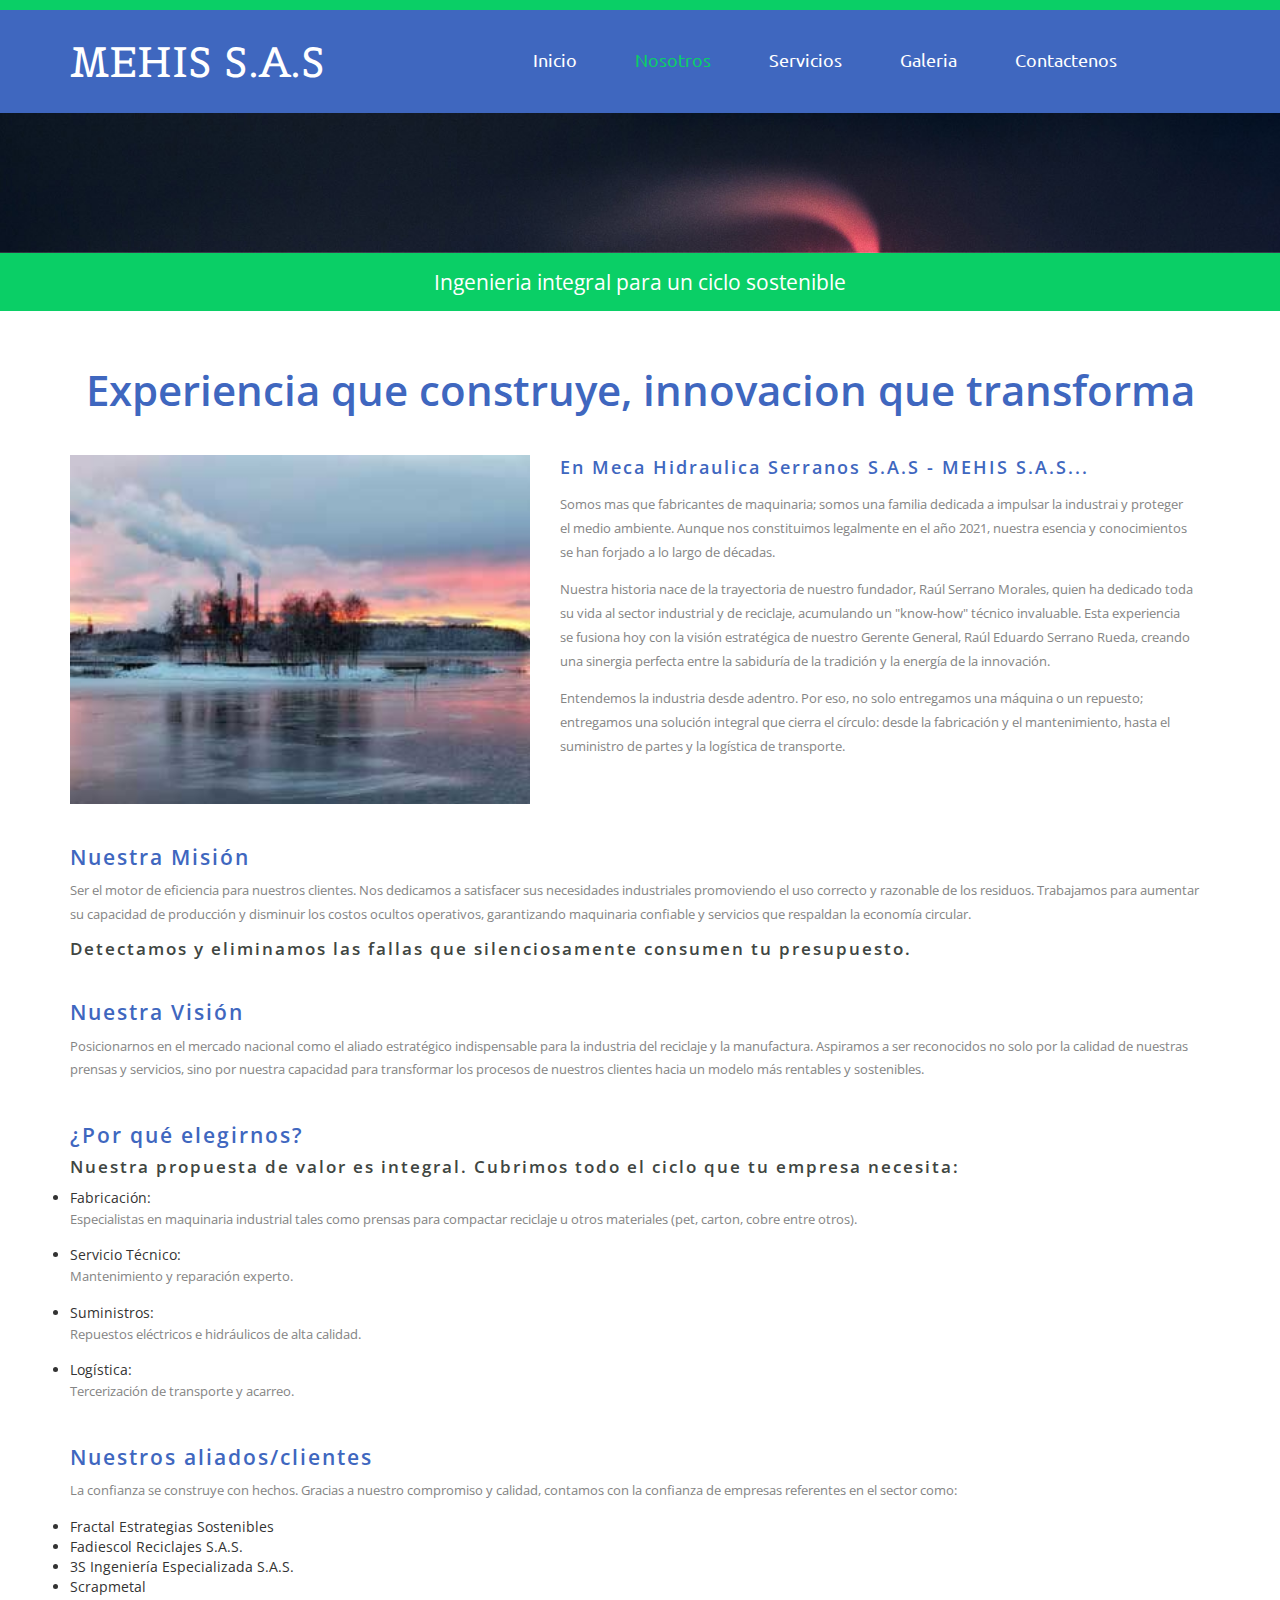
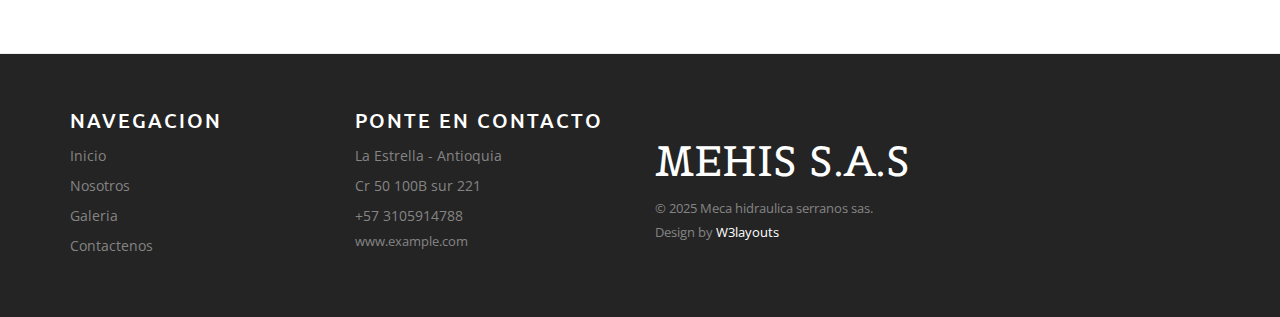
<file: about.html>
<!--
Author: W3layouts
Author URL: http://w3layouts.com
License: Creative Commons Attribution 3.0 Unported
License URL: http://creativecommons.org/licenses/by/3.0/
-->
<!DOCTYPE html>
<html>
<head>
<title>Meca hidraulica serranos sas</title>
<!--css-->
<link href="css/bootstrap.css" rel="stylesheet">
<link href="css/style.css" rel="stylesheet" type="text/css" media="all" />
<!--/css-->
<!-- for-mobile-apps -->
<meta name="viewport" content="width=device-width, initial-scale=1">
<meta http-equiv="Content-Type" content="text/html; charset=utf-8" />
<meta name="keywords" content="Mechanical Responsive web template, Bootstrap Web Templates, Flat Web Templates, Andriod Compatible web template, 
Smartphone Compatible web template, free webdesigns for Nokia, Samsung, LG, SonyErricsson, Motorola web design" />
<script type="application/x-javascript"> addEventListener("load", function() { setTimeout(hideURLbar, 0); }, false); function hideURLbar(){ window.scrollTo(0,1); } </script>
<!-- //for-mobile-apps -->		
<!-- js -->
<script src="js/jquery.min.js"> </script>
<script src="js/bootstrap.js"></script>
<script type="text/javascript" src="js/move-top.js"></script>
<script type="text/javascript" src="js/easing.js"></script>
<!-- /js -->
<!--fonts-->
<link href='http://fonts.googleapis.com/css?family=Belgrano' rel='stylesheet' type='text/css'>
<link href='http://fonts.googleapis.com/css?family=Ubuntu:300,400,500,700,300italic,400italic,500italic,700italic' rel='stylesheet' type='text/css'>
<link href='http://fonts.googleapis.com/css?family=Open+Sans:300italic,400italic,600italic,700italic,800italic,700,300,600,800,400' rel='stylesheet' type='text/css'>
<!--/fonts-->
<!--script-->
<script type="text/javascript">
			jQuery(document).ready(function($) {
				$(".scroll").click(function(event){		
					event.preventDefault();
					$('html,body').animate({scrollTop:$(this.hash).offset().top},900);
				});
			});
</script>
<!--/script-->
</head>
<body>
<!--header-->
<div class="header">
<div class="header-nav">
	<div class="container">
		<div class="logo">
			<a href="index.html"><h1>MEHIS S.A.S</h1></a>
		</div>
		<div class="navigation">
			<nav class="navbar navbar-default">
				<div class="navbar-header">
					  <button type="button" class="navbar-toggle collapsed" data-toggle="collapse" data-target="#bs-example-navbar-collapse-1">
						<span class="sr-only">Toggle navigation</span>
						<span class="icon-bar"> </span>
						<span class="icon-bar"> </span>
						<span class="icon-bar"> </span>
					  </button>
					</div>
					<div class="collapse navbar-collapse nav-wil" id="bs-example-navbar-collapse-1">
					  <ul class="nav navbar-nav">
						<li><a href="index.html">Inicio <span class="sr-only">(current)</span></a></li>
						<li class="active"><a href="about.html">Nosotros</a></li>
						<li><a href="services.html">Servicios</a></li>
						<li><a href="gallery.html">Galeria</a></li>
						<li><a href="contact.html">Contactenos</a></li>
					  </ul>
			  <div class="clearfix"> </div>
			</div><!-- /.navbar-collapse -->
		</nav>
	</div>
	</div>
	</div>
</div>
			  <!-- script-for-menu -->
		 <script>
				$("span.menu").click(function(){
					$(".top-nav ul").slideToggle("slow" , function(){
					});
				});
		 </script>
		 <!-- script-for-menu -->
<div class="banner-left">
						<div class="banner-title"> 
							<div  id="top" class="callbacks_container">
								<ul class="rslides" id="slider3">
									<li>
										<div class="banner2 banner5">
										</div>
									</li>
						</ul>
		</div>
		<div class="clearfix"> </div>
	</div>
</div>		
<div class="banner-bottom-strip">
	<div class="container">
		<p>Ingenieria integral para un ciclo sostenible</p>
	</div>
</div>	
<!--inner-page-about-->
<div class="abouts">
		<div class="container">
			<h3>Experiencia que construye, innovacion que transforma</h3>
			<div class="about-main">
				<div class="about-top">
					<div class="col-md-5 about-top-left">
						<img src="images/a1.jpg" class="img-responsive" alt=""/>
					</div>
					<div class="col-md-7 about-top-right">
						<h4>En Meca Hidraulica Serranos S.A.S - MEHIS S.A.S...</h4>
						<p>Somos mas que fabricantes de maquinaria; somos una familia dedicada a impulsar la industrai y proteger el medio ambiente. Aunque nos constituimos legalmente en el año 2021, nuestra esencia y conocimientos se han forjado a lo largo de décadas.</p>
						<p> Nuestra historia nace de la trayectoria de nuestro fundador, Raúl Serrano Morales, quien ha dedicado toda su vida al sector industrial y de reciclaje, acumulando un "know-how" técnico invaluable. Esta experiencia se fusiona hoy con la visión estratégica de nuestro Gerente General, Raúl Eduardo Serrano Rueda, creando una sinergia perfecta entre la sabiduría de la tradición y la energía de la innovación.</p>
						<p> Entendemos la industria desde adentro. Por eso, no solo entregamos una máquina o un repuesto; entregamos una solución integral que cierra el círculo: desde la fabricación y el mantenimiento, hasta el suministro de partes y la logística de transporte.</p>
					</div>
					<div class="clearfix"></div>
				</div>
			</div>
		</div>	 
	 <!------->
	 <div class="who_are">
	     <div class="container">			
				 <h5>Nuestra Misión</h5>
				 <p>Ser el motor de eficiencia para nuestros clientes. Nos dedicamos a satisfacer sus necesidades industriales promoviendo el uso correcto y razonable de los residuos. Trabajamos para aumentar su capacidad de producción y disminuir los costos ocultos operativos, garantizando maquinaria confiable y servicios que respaldan la economía circular.</p>
				 <h4>Detectamos y eliminamos las fallas que silenciosamente consumen tu presupuesto.</h4>
         </div>
	 </div>
	 <!------->
	 <div class="who_are">
	     <div class="container">			
				 <h5>Nuestra Visión</h5>
				 <p>Posicionarnos en el mercado nacional como el aliado estratégico indispensable para la industria del reciclaje y la manufactura. Aspiramos a ser reconocidos no solo por la calidad de nuestras prensas y servicios, sino por nuestra capacidad para transformar los procesos de nuestros clientes hacia un modelo más rentables y sostenibles.</p>
         </div>
	 </div>
	 <div class="who_are">
	     <div class="container">			
				 <h5>¿Por qué elegirnos?</h5>
				 <h4>Nuestra propuesta de valor es integral. Cubrimos todo el ciclo que tu empresa necesita:</h4>
				 <ul>
					<li>Fabricación:<p>Especialistas en maquinaria industrial tales como prensas para compactar reciclaje u otros materiales (pet, carton, cobre entre otros).</p></li>
					<li>Servicio Técnico:<p>Mantenimiento y reparación experto.</p></li>
					<li>Suministros:<p>Repuestos eléctricos e hidráulicos de alta calidad.</p></li>
					<li>Logística:<p>Tercerización de transporte y acarreo.</p></li>
				 </ul>
		 </div>
	 </div>
	 <div class="who_are">
	     <div class="container">			
				 <h5>Nuestros aliados/clientes</h5>
				 <p>La confianza se construye con hechos. Gracias a nuestro compromiso y calidad, contamos con la confianza de empresas referentes en el sector como:</p>
				 <ul>
					<li>Fractal Estrategias Sostenibles</li>
					<li>Fadiescol Reciclajes S.A.S.</li>
					<li>3S Ingeniería Especializada S.A.S.</li>
					<li>Scrapmetal</li>
				 </ul>
         </div>
	 </div>
</div>
</div>
<!--/inner-page-about-->
 <div class="footer">
			 <div class="container">				 	
				 <div class="col-md-3 ftr_navi ftr">
					 <h3>NAVEGACION</h3>
					 <ul>
						 <li><a href="index.html">Inicio</a></li>
						 <li><a href="about.html">Nosotros</a></li>
						 <li><a href="gallery.html">Galeria</a></li>						
						 <li><a href="contact.html">Contactenos</a></li>
					 </ul>
				 </div>
				 <div class="col-md-3 get_in_touch ftr">
					  <h3>PONTE EN CONTACTO</h3>
					  <p>La Estrella - Antioquia</p>
					  <p>Cr 50 100B sur 221</p>
					  <p>+57 3105914788</p>
					  <a href="mailto:mail@mlampah.com">www.example.com</a>
				 </div>
				 <div class="col-md-3 ftr-logo">
					 <a href="index.html"><h3>MEHIS S.A.S</h3></a>
					 <p>© 2025 Meca hidraulica serranos sas. Design by <a href="http://w3layouts.com/">W3layouts</a></p>
				 </div>
				<div class="clearfix"> </div>
			 </div>
		  </div>
		 <!---End-container---->
		 <!---->
<script type="text/javascript">
		$(document).ready(function() {
				/*
				var defaults = {
				containerID: 'toTop', // fading element id
				containerHoverID: 'toTopHover', // fading element hover id
				scrollSpeed: 1200,
				easingType: 'linear' 
				};
				*/
		$().UItoTop({ easingType: 'easeOutQuart' });
});
</script>
<a href="#to-top" id="toTop" style="display: block;"> <span id="toTopHover" style="opacity: 1;"> </span></a>
<!----> 
</body>
</html>
</file>
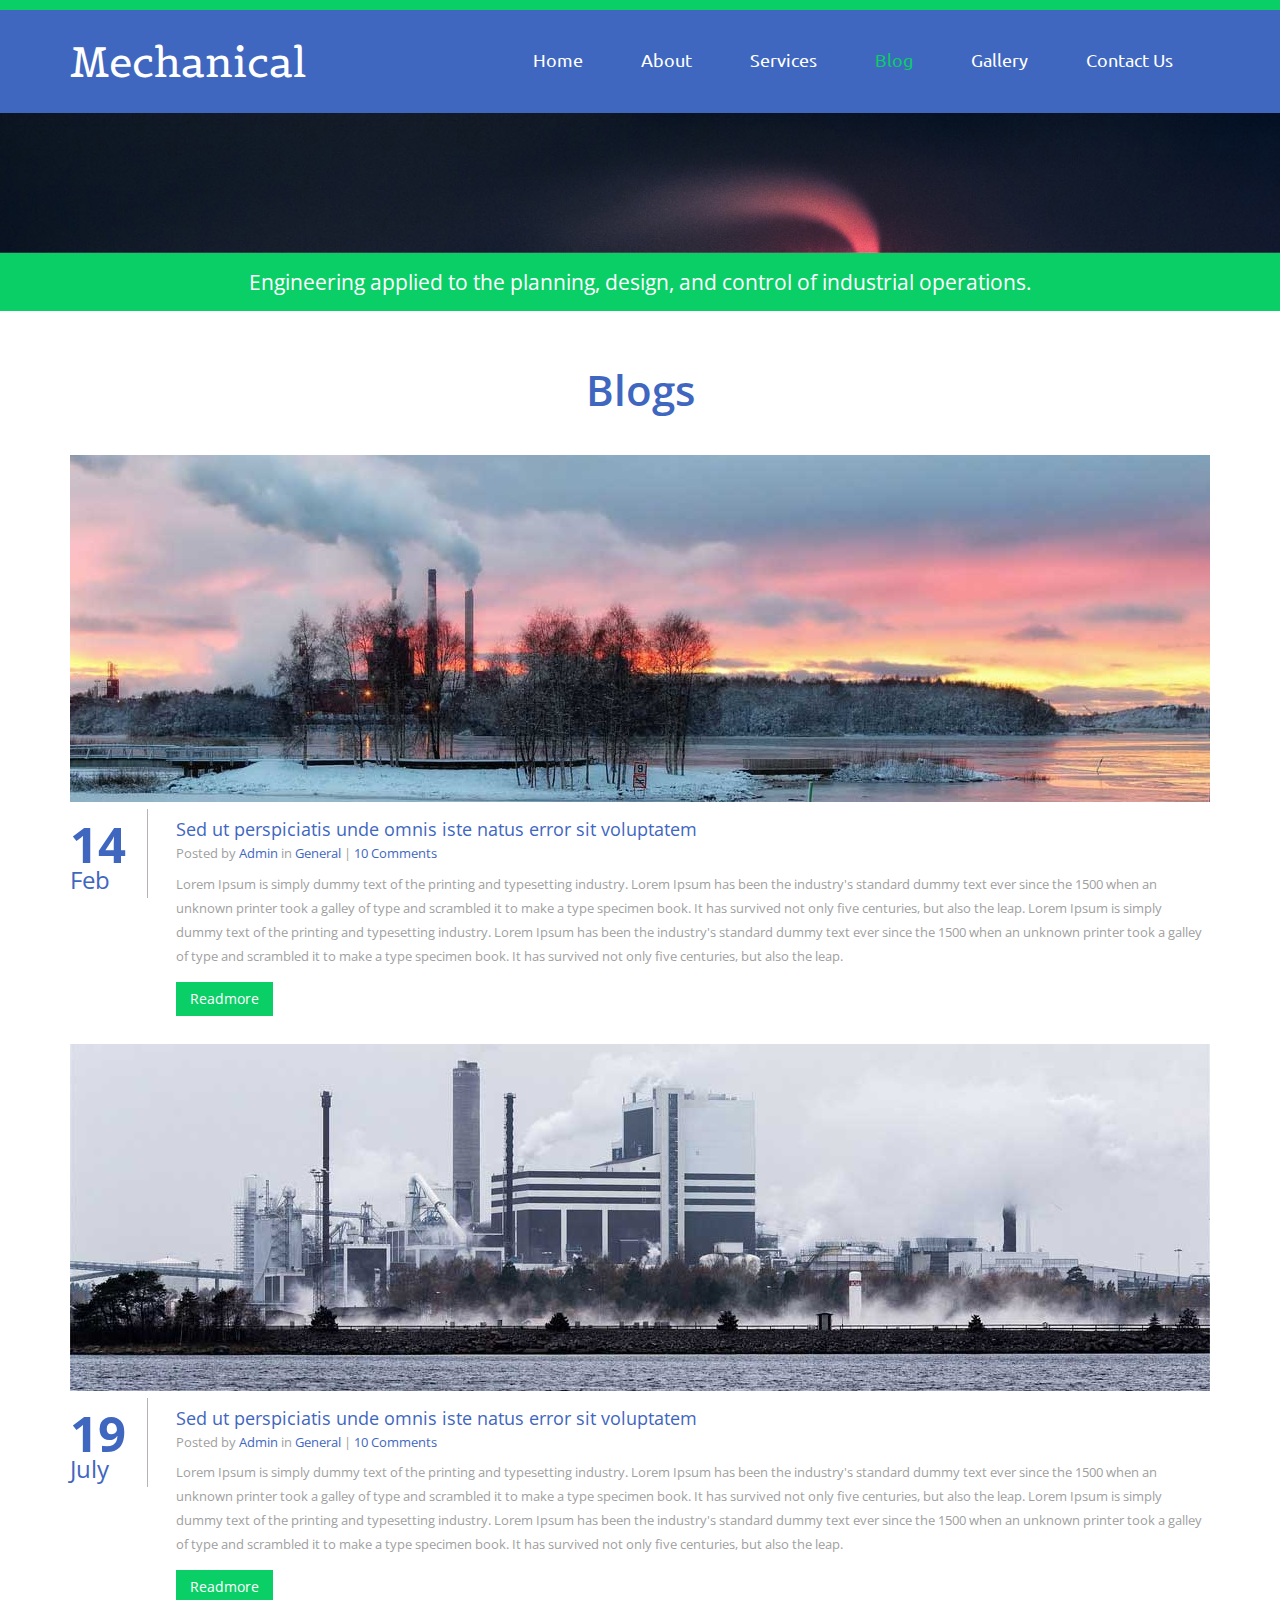
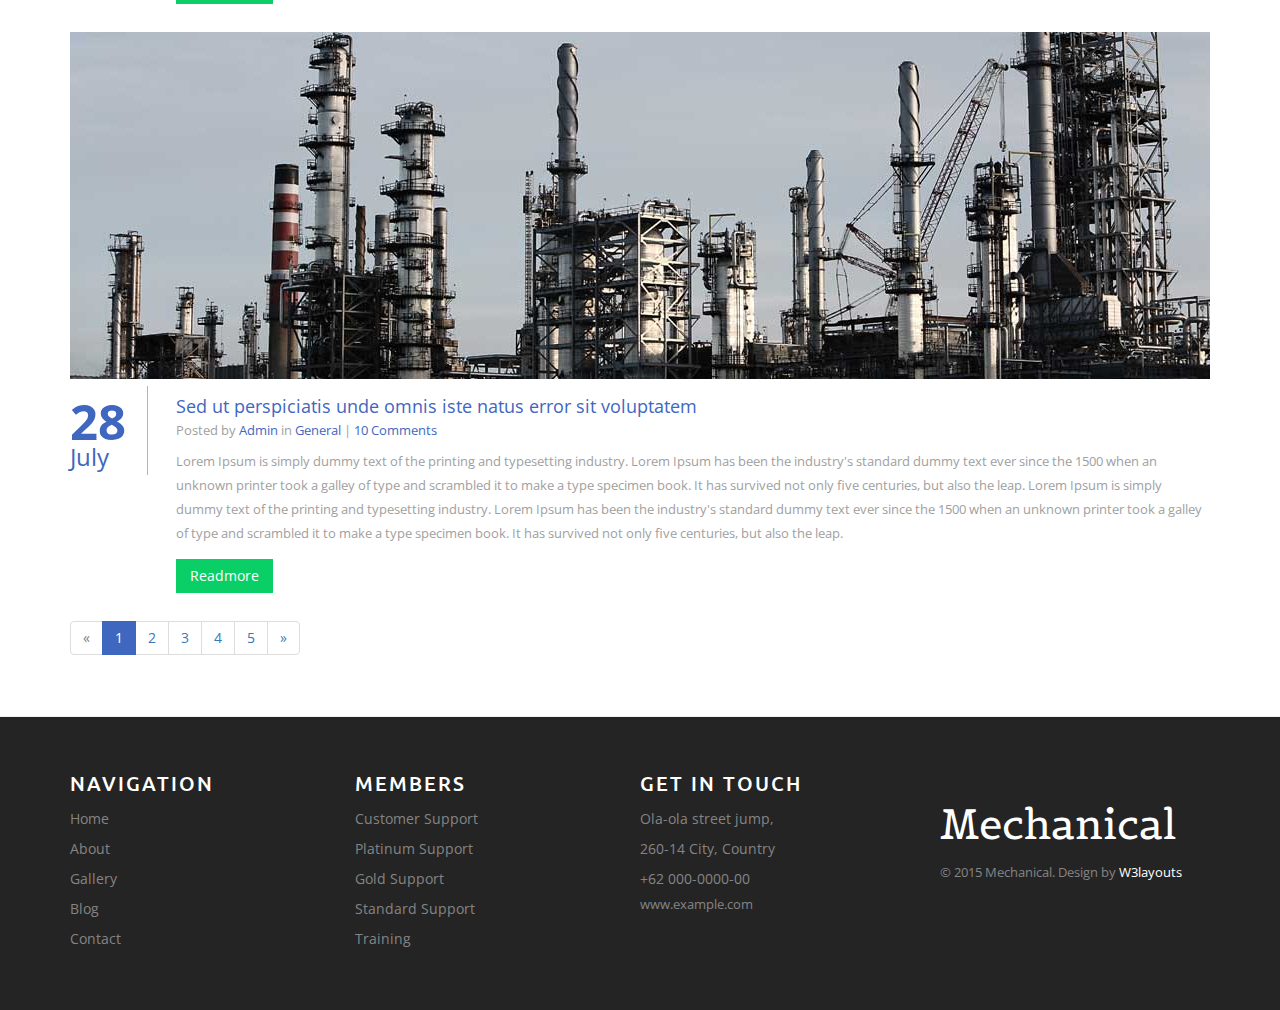
<file: blog.html>
<!--
Author: W3layouts
Author URL: http://w3layouts.com
License: Creative Commons Attribution 3.0 Unported
License URL: http://creativecommons.org/licenses/by/3.0/
-->
<!DOCTYPE html>
<html>
<head>
<title>Mechanical a Industrial category Flat bootstrap Responsive  Website Template | Blog :: w3layouts</title>
<!--css-->
<link href="css/bootstrap.css" rel="stylesheet">
<link href="css/style.css" rel="stylesheet" type="text/css" media="all" />
<!--/css-->
<!-- for-mobile-apps -->
<meta name="viewport" content="width=device-width, initial-scale=1">
<meta http-equiv="Content-Type" content="text/html; charset=utf-8" />
<meta name="keywords" content="Mechanical Responsive web template, Bootstrap Web Templates, Flat Web Templates, Andriod Compatible web template, 
Smartphone Compatible web template, free webdesigns for Nokia, Samsung, LG, SonyErricsson, Motorola web design" />
<script type="application/x-javascript"> addEventListener("load", function() { setTimeout(hideURLbar, 0); }, false); function hideURLbar(){ window.scrollTo(0,1); } </script>
<!-- //for-mobile-apps -->		
<!-- js -->
<script src="js/jquery.min.js"> </script>
<script src="js/bootstrap.js"></script>
<script type="text/javascript" src="js/move-top.js"></script>
<script type="text/javascript" src="js/easing.js"></script>
<!-- /js -->
<!--fonts-->
<link href='http://fonts.googleapis.com/css?family=Belgrano' rel='stylesheet' type='text/css'>
<link href='http://fonts.googleapis.com/css?family=Ubuntu:300,400,500,700,300italic,400italic,500italic,700italic' rel='stylesheet' type='text/css'>
<link href='http://fonts.googleapis.com/css?family=Open+Sans:300italic,400italic,600italic,700italic,800italic,700,300,600,800,400' rel='stylesheet' type='text/css'>
<!--/fonts-->
<!--script-->
<script type="text/javascript">
			jQuery(document).ready(function($) {
				$(".scroll").click(function(event){		
					event.preventDefault();
					$('html,body').animate({scrollTop:$(this.hash).offset().top},900);
				});
			});
</script>
<!--/script-->
</head>
<body>
<!--header-->
<div class="header">
<div class="header-nav">
	<div class="container">
		<div class="logo">
			<a href="index.html"><h1>Mechanical</h1></a>
		</div>
		<div class="navigation">
			<nav class="navbar navbar-default">
				<div class="navbar-header">
					  <button type="button" class="navbar-toggle collapsed" data-toggle="collapse" data-target="#bs-example-navbar-collapse-1">
						<span class="sr-only">Toggle navigation</span>
						<span class="icon-bar"> </span>
						<span class="icon-bar"> </span>
						<span class="icon-bar"> </span>
					  </button>
					</div>
					<div class="collapse navbar-collapse nav-wil" id="bs-example-navbar-collapse-1">
					  <ul class="nav navbar-nav">
						<li><a href="index.html">Home <span class="sr-only">(current)</span></a></li>
						<li><a href="about.html">About</a></li>
						<li><a href="services.html">Services</a></li>
						<li class="active"><a href="blog.html">Blog</a></li>
						<li><a href="gallery.html">Gallery</a></li>
						<li><a href="contact.html">Contact Us</a></li>
					  </ul>
			  <div class="clearfix"> </div>
			</div><!-- /.navbar-collapse -->
		</nav>
	</div>
	</div>
	</div>
</div>
			  <!-- script-for-menu -->
		 <script>
				$("span.menu").click(function(){
					$(".top-nav ul").slideToggle("slow" , function(){
					});
				});
		 </script>
		 <!-- script-for-menu -->
<div class="banner-left">
						<div class="banner-title"> 
							<div  id="top" class="callbacks_container">
								<ul class="rslides" id="slider3">
									<li>
										<div class="banner2 banner5">
										</div>
									</li>
						</ul>
		</div>
		<div class="clearfix"> </div>
	</div>
</div>		
<div class="banner-bottom-strip">
	<div class="container">
		<p>Engineering applied to the planning, design, and control of industrial operations.</p>
	</div>
</div>	
<!--inner-page-blog-->
<div class="blog">
	<div class="container">
		<h3>Blogs</h3>
			<div class="single-inline">
				<div class="blog-to">		
					
						<a href="single.html"><img class="img-responsive sin-on" src="images/sin1.jpg" alt="" /></a>
							<div class="blog-top">
							<div class="blog-left">
								<b>14</b>
								<span>Feb</span>
							</div>
							<div class="top-blog">
								<a class="fast" href="single.html">Sed ut perspiciatis unde omnis iste natus error sit voluptatem</a>
								<p>Posted by <a href="single.html">Admin</a> in <a href="#">General</a> | <a href="single.html">10 Comments</a></p> 
								<p class="sed">Lorem Ipsum is simply dummy text of the printing and typesetting industry. Lorem Ipsum has been the industry's standard dummy text ever since the 1500
									 when an unknown printer took a galley of type and scrambled it to make a type specimen book. It has survived not only five centuries, but also the leap.
									 Lorem Ipsum is simply dummy text of the printing and typesetting industry. Lorem Ipsum has been the industry's standard dummy text ever since the 1500
									 when an unknown printer took a galley of type and scrambled it to make a type specimen book. It has survived not only five centuries, but also the leap.</p> 
								<a  href="single.html" class="more">Readmore<span> </span></a>
								
							</div>
							<div class="clearfix"> </div>
					</div>
					</div>
							<div class="blog-to">		
					
						<a href="single.html"><img class="img-responsive sin-on" src="images/sin.jpg" alt="" /></a>
							<div class="blog-top">
							<div class="blog-left">
								<b>19</b>
								<span>July</span>
							</div>
							<div class="top-blog">
								<a class="fast" href="single.html">Sed ut perspiciatis unde omnis iste natus error sit voluptatem</a>
								<p>Posted by <a href="single.html">Admin</a> in <a href="#">General</a> | <a href="single.html">10 Comments</a></p> 
								<p class="sed">Lorem Ipsum is simply dummy text of the printing and typesetting industry. Lorem Ipsum has been the industry's standard dummy text ever since the 1500
									 when an unknown printer took a galley of type and scrambled it to make a type specimen book. It has survived not only five centuries, but also the leap.
									 Lorem Ipsum is simply dummy text of the printing and typesetting industry. Lorem Ipsum has been the industry's standard dummy text ever since the 1500
									 when an unknown printer took a galley of type and scrambled it to make a type specimen book. It has survived not only five centuries, but also the leap.</p> 
								<a  href="single.html" class="more">Readmore<span> </span></a>
								
							</div>
							<div class="clearfix"> </div>
					</div>
					</div>
						<div class="blog-to">		
					
						<a href="single.html"><img class="img-responsive sin-on" src="images/sin2.jpg" alt="" /></a>
							<div class="blog-top">
							<div class="blog-left">
								<b>28</b>
								<span>July</span>
							</div>
							<div class="top-blog">
								<a class="fast" href="single.html">Sed ut perspiciatis unde omnis iste natus error sit voluptatem</a>
								<p>Posted by <a href="single.html">Admin</a> in <a href="#">General</a> | <a href="single.html">10 Comments</a></p> 
								<p class="sed">Lorem Ipsum is simply dummy text of the printing and typesetting industry. Lorem Ipsum has been the industry's standard dummy text ever since the 1500
									 when an unknown printer took a galley of type and scrambled it to make a type specimen book. It has survived not only five centuries, but also the leap.
									 Lorem Ipsum is simply dummy text of the printing and typesetting industry. Lorem Ipsum has been the industry's standard dummy text ever since the 1500
									 when an unknown printer took a galley of type and scrambled it to make a type specimen book. It has survived not only five centuries, but also the leap.</p> 
								<a  href="single.html" class="more">Readmore<span> </span></a>
								
							</div>
							<div class="clearfix"> </div>
					</div>
					</div>
				</div>
				<nav>
				  <ul class="pagination">
					<li class="disabled"><a href="#" aria-label="Previous"><span aria-hidden="true">«</span></a></li>
					<li class="active"><a href="#">1 <span class="sr-only">(current)</span></a></li>
					<li><a href="#">2 <span class="sr-only"></span></a></li>
					<li><a href="#">3 <span class="sr-only"></span></a></li>
					<li><a href="#">4 <span class="sr-only"></span></a></li>
					<li><a href="#">5 <span class="sr-only"></span></a></li>
					 <li> <a href="#" aria-label="Next"><span aria-hidden="true">»</span> </a> </li>
				  </ul>
				</nav>
			</div>
			</div>
	<!-- //blog -->

	</div>
</div>
<!--/inner-page-blog-->
 <div class="footer">
			 <div class="container">				 	
				 <div class="col-md-3 ftr_navi ftr">
					 <h3>NAVIGATION</h3>
					 <ul>
						 <li><a href="index.html">Home</a></li>
						 <li><a href="about.html">About</a></li>
						 <li><a href="gallery.html">Gallery</a></li>						
						 <li><a href="blog.html">Blog</a></li>
						 <li><a href="contact.html">Contact</a></li>
					 </ul>
				 </div>
				 <div class="col-md-3 ftr_navi ftr">
					 <h3>MEMBERS</h3>
					 <ul>
						 <li><a href="#">Customer Support</a></li>
						 <li><a href="#">Platinum Support</a></li>
						 <li><a href="#">Gold Support</a></li>						
						 <li><a href="#">Standard Support</a></li>
						 <li><a href="#">Training</a></li>
					 </ul>
				 </div>
				 <div class="col-md-3 get_in_touch ftr">
					  <h3>GET IN TOUCH</h3>
					  <p>Ola-ola street jump,</p>
					  <p>260-14 City, Country</p>
					  <p>+62 000-0000-00</p>
					  <a href="mailto:mail@mlampah.com">www.example.com</a>
				 </div>
				 <div class="col-md-3 ftr-logo">
					 <a href="index.html"><h3>Mechanical</h3></a>
					 <p>© 2015 Mechanical. Design by <a href="http://w3layouts.com/">W3layouts</a></p>
				 </div>
				<div class="clearfix"> </div>
			 </div>
		  </div>
		 <!---End-container---->
		 <!---->
<script type="text/javascript">
		$(document).ready(function() {
				/*
				var defaults = {
				containerID: 'toTop', // fading element id
				containerHoverID: 'toTopHover', // fading element hover id
				scrollSpeed: 1200,
				easingType: 'linear' 
				};
				*/
		$().UItoTop({ easingType: 'easeOutQuart' });
});
</script>
<a href="#to-top" id="toTop" style="display: block;"> <span id="toTopHover" style="opacity: 1;"> </span></a>
<!----> 
</body>
</html>
</file>
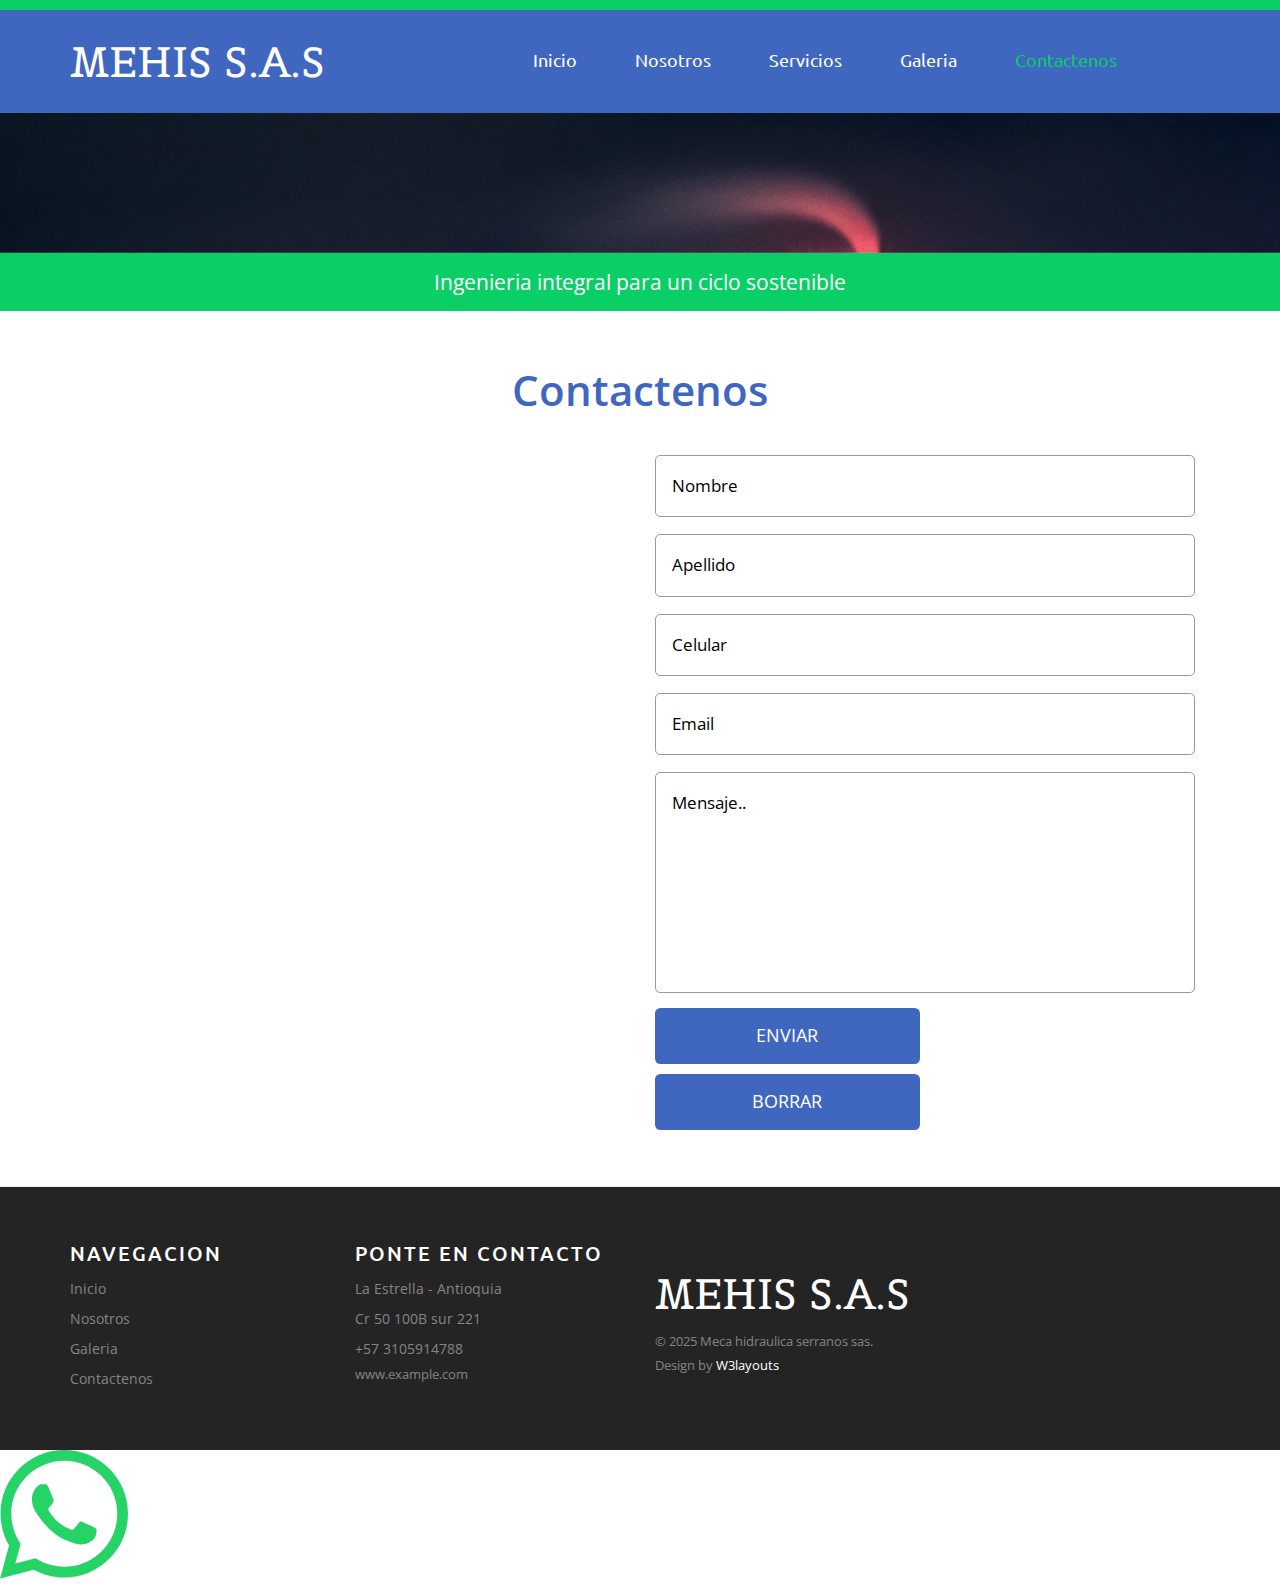
<file: contact.html>
<!--
Author: W3layouts
Author URL: http://w3layouts.com
License: Creative Commons Attribution 3.0 Unported
License URL: http://creativecommons.org/licenses/by/3.0/
-->
<!DOCTYPE html>
<html>
<head>
<title>Meca hidraulica serranos sas</title>
<!--css-->
<link href="css/bootstrap.css" rel="stylesheet">
<link href="css/style.css" rel="stylesheet" type="text/css" media="all" />
<!--/css-->
<!-- for-mobile-apps -->
<meta name="viewport" content="width=device-width, initial-scale=1">
<meta http-equiv="Content-Type" content="text/html; charset=utf-8" />
<meta name="keywords" content="Mechanical Responsive web template, Bootstrap Web Templates, Flat Web Templates, Andriod Compatible web template, 
Smartphone Compatible web template, free webdesigns for Nokia, Samsung, LG, SonyErricsson, Motorola web design" />
<script type="application/x-javascript"> addEventListener("load", function() { setTimeout(hideURLbar, 0); }, false); function hideURLbar(){ window.scrollTo(0,1); } </script>
<!-- //for-mobile-apps -->		
<!-- js -->
<script src="js/jquery.min.js"> </script>
<script src="js/bootstrap.js"></script>
<script type="text/javascript" src="js/move-top.js"></script>
<script type="text/javascript" src="js/easing.js"></script>
<!-- /js -->
<!--fonts-->
<link href='http://fonts.googleapis.com/css?family=Belgrano' rel='stylesheet' type='text/css'>
<link href='http://fonts.googleapis.com/css?family=Ubuntu:300,400,500,700,300italic,400italic,500italic,700italic' rel='stylesheet' type='text/css'>
<link href='http://fonts.googleapis.com/css?family=Open+Sans:300italic,400italic,600italic,700italic,800italic,700,300,600,800,400' rel='stylesheet' type='text/css'>
<!--/fonts-->
<!--script-->
<script type="text/javascript">
			jQuery(document).ready(function($) {
				$(".scroll").click(function(event){		
					event.preventDefault();
					$('html,body').animate({scrollTop:$(this.hash).offset().top},900);
				});
			});
</script>
<!--/script-->
</head>
<body>
<!--header-->
<div class="header">
<div class="header-nav">
	<div class="container">
		<div class="logo">
			<a href="index.html"><h1>MEHIS S.A.S</h1></a>
		</div>
		<div class="navigation">
			<nav class="navbar navbar-default">
				<div class="navbar-header">
					  <button type="button" class="navbar-toggle collapsed" data-toggle="collapse" data-target="#bs-example-navbar-collapse-1">
						<span class="sr-only">Toggle navigation</span>
						<span class="icon-bar"> </span>
						<span class="icon-bar"> </span>
						<span class="icon-bar"> </span>
					  </button>
					</div>
					<div class="collapse navbar-collapse nav-wil" id="bs-example-navbar-collapse-1">
					  <ul class="nav navbar-nav">
						<li><a href="index.html">Inicio <span class="sr-only">(current)</span></a></li>
						<li><a href="about.html">Nosotros</a></li>
						<li><a href="services.html">Servicios</a></li>
						<li><a href="gallery.html">Galeria</a></li>
						<li class="active"><a href="contact.html">Contactenos</a></li>
					  </ul>
			  <div class="clearfix"> </div>
			</div><!-- /.navbar-collapse -->
		</nav>
	</div>
	</div>
	</div>
</div>
			  <!-- script-for-menu -->
		 <script>
				$("span.menu").click(function(){
					$(".top-nav ul").slideToggle("slow" , function(){
					});
				});
		 </script>
		 <!-- script-for-menu -->
<div class="banner-left">
						<div class="banner-title"> 
							<div  id="top" class="callbacks_container">
								<ul class="rslides" id="slider3">
									<li>
										<div class="banner2 banner5">
										</div>
									</li>
						</ul>
		</div>
		<div class="clearfix"> </div>
	</div>
</div>		
<div class="banner-bottom-strip">
	<div class="container">
		<p>Ingenieria integral para un ciclo sostenible</p>
	</div>
</div>	
<!--inner-page-about-->
<div class="contact">
	<div class="container">
		<h3>Contactenos</h3>
			<div class="contact-main">
				<div class="contact-top">
					<div class="col-md-6 contact-top-left">
						<iframe src="https://www.google.com/maps/embed?pb=!1m18!1m12!1m3!1d3967.0987586269525!2d-75.63799058774536!3d6.117406593843602!2m3!1f0!2f0!3f0!3m2!1i1024!2i768!4f13.1!3m3!1m2!1s0x8e46872cc29cbaf9%3A0x1648a16cf59886f6!2sMeca%20hidraulica%20serranos%20sas%20Mehis%20SAS!5e0!3m2!1ses-419!2sus!4v1765732245566!5m2!1ses-419!2sus" width="600" height="450" style="border:0;" allowfullscreen="" loading="lazy" referrerpolicy="no-referrer-when-downgrade"></iframe>
					</div>
					<div class="col-md-6 contact-top-right">
						<div class="contact-textarea">
							<form name="submit-to-google-sheet">
								<input type="text" name="Nombre" value="Nombre" onfocus="this.value = '';" onblur="if (this.value == '') {this.value = 'Nombre';}"/>
								<input type="text" name="Apellido" value="Apellido" onfocus="this.value = '';" onblur="if (this.value == '') {this.value = 'Apellido';}"/>
								<input type="text" name="Celular" value="Celular" onfocus="this.value = '';" onblur="if (this.value == '') {this.value = 'Celular';}"/>
								<input type="text" name="Email" value="Email" onfocus="this.value = '';" onblur="if (this.value == '') {this.value = 'Email';}"/>
								<textarea name="Mensaje" value="Mensaje:" onfocus="this.value = '';" onblur="if (this.value == '') {this.value = 'Mensaje:';}">Mensaje..</textarea>
								<input type="submit" value="ENVIAR" >
								<span id="mensaje-exito" style="display: none; color: green;">¡Enviado!</span>
								<input type="reset" value="BORRAR" >
							</form>
						</div>
					</div>
					<div class="clearfix"></div>
				</div>
			</div>
		</div>
	</div>
	</div>
</div>
<!--/inner-page-about-->
 <div class="footer">
			 <div class="container">				 	
				 <div class="col-md-3 ftr_navi ftr">
					 <h3>NAVEGACION</h3>
					 <ul>
						 <li><a href="index.html">Inicio</a></li>
						 <li><a href="about.html">Nosotros</a></li>
						 <li><a href="gallery.html">Galeria</a></li>						
						 <li><a href="contact.html">Contactenos</a></li>
					 </ul>
				 </div>
				 <div class="col-md-3 get_in_touch ftr">
					  <h3>PONTE EN CONTACTO</h3>
					  <p>La Estrella - Antioquia</p>
					  <p>Cr 50 100B sur 221</p>
					  <p>+57 3105914788</p>
					  <a href="mailto:mail@mlampah.com">www.example.com</a>
				 </div>
				 <div class="col-md-3 ftr-logo">
					 <a href="index.html"><h3>MEHIS S.A.S</h3></a>
					 <p>© 2025 Meca hidraulica serranos sas. Design by <a href="http://w3layouts.com/">W3layouts</a></p>
				 </div>
				<div class="clearfix"> </div>
			 </div>
		  </div>
		 <!---End-container---->
		 <!---->
<script type="text/javascript">
		$(document).ready(function() {
				/*
				var defaults = {
				containerID: 'toTop', // fading element id
				containerHoverID: 'toTopHover', // fading element hover id
				scrollSpeed: 1200,
				easingType: 'linear' 
				};
				*/
		$().UItoTop({ easingType: 'easeOutQuart' });
});
</script>
<a href="#to-top" id="toTop" style="display: block;"> <span id="toTopHover" style="opacity: 1;"> </span></a>
<!---->
<a href="https://wa.me/573146817275" target="_blank">
	<svg fill="none" viewBox="0 0 360 362" width="10%" height="10%"><path fill="#25D366" fill-rule="evenodd" d="M307.546 52.566C273.709 18.684 228.706.017 180.756 0 81.951 0 1.538 80.404 1.504 179.235c-.017 31.594 8.242 62.432 23.928 89.609L0 361.736l95.024-24.925c26.179 14.285 55.659 21.805 85.655 21.814h.077c98.788 0 179.21-80.413 179.244-179.244.017-47.898-18.608-92.926-52.454-126.807v-.008Zm-126.79 275.788h-.06c-26.73-.008-52.952-7.194-75.831-20.765l-5.44-3.231-56.391 14.791 15.05-54.981-3.542-5.638c-14.912-23.721-22.793-51.139-22.776-79.286.035-82.14 66.867-148.973 149.051-148.973 39.793.017 77.198 15.53 105.328 43.695 28.131 28.157 43.61 65.596 43.593 105.398-.035 82.149-66.867 148.982-148.982 148.982v.008Zm81.719-111.577c-4.478-2.243-26.497-13.073-30.606-14.568-4.108-1.496-7.09-2.243-10.073 2.243-2.982 4.487-11.568 14.577-14.181 17.559-2.613 2.991-5.226 3.361-9.704 1.117-4.477-2.243-18.908-6.97-36.02-22.226-13.313-11.878-22.304-26.54-24.916-31.027-2.613-4.486-.275-6.91 1.959-9.136 2.011-2.011 4.478-5.234 6.721-7.847 2.244-2.613 2.983-4.486 4.478-7.469 1.496-2.991.748-5.603-.369-7.847-1.118-2.243-10.073-24.289-13.812-33.253-3.636-8.732-7.331-7.546-10.073-7.692-2.613-.13-5.595-.155-8.586-.155-2.991 0-7.839 1.118-11.947 5.604-4.108 4.486-15.677 15.324-15.677 37.361s16.047 43.344 18.29 46.335c2.243 2.991 31.585 48.225 76.51 67.632 10.684 4.615 19.029 7.374 25.535 9.437 10.727 3.412 20.49 2.931 28.208 1.779 8.604-1.289 26.498-10.838 30.228-21.298 3.73-10.46 3.73-19.433 2.613-21.298-1.117-1.865-4.108-2.991-8.586-5.234l.008-.017Z" clip-rule="evenodd"/></svg>
</a>
<script>
  // 1. PEGA AQUÍ TU URL DE GOOGLE (dentro de las comillas)
  const scriptURL = 'https://script.google.com/macros/s/AKfycbwbkNKT1Cgv34tUiehzTUuiwVDqoApKLUG7hUFE1wsqHzJIqUQR2sxCYTALaPT6Q0im/exec';
  
  const form = document.forms['submit-to-google-sheet'];
  const successMessage = document.getElementById('mensaje-exito');

  form.addEventListener('submit', e => {
    e.preventDefault(); // Evita que la página se recargue sola
    
    // Muestra un texto de "Cargando..." en el botón si quieres (opcional)
    // Código nuevo (ajustado para tu input)
    const btn = form.querySelector('input[type="submit"]'); // Busca específicamente el input de envío
    const originalText = btn.value; // Guarda el texto original (ej: "Enviar")
    btn.value = "Enviando..."; // Cambia el value mientras carga
    btn.disabled = true;

    fetch(scriptURL, { method: 'POST', body: new FormData(form)})
      .then(response => {
          // Si todo sale bien:
          successMessage.style.display = 'block'; // Muestra el mensaje de éxito
          form.reset(); // Limpia los campos
          btn.value = originalText; // Restaura el botón
          btn.disabled = false;
          
          // Oculta el mensaje de éxito a los 5 segundos
          setTimeout(() => { successMessage.style.display = 'none'; }, 5000);
      })
      .catch(error => {
          console.error('Error!', error.message);
          btn.value = originalText;;
          btn.disabled = false;
          alert('Hubo un error al enviar. Por favor intenta de nuevo.');
      });
  });
</script> 
</body>
</html>
</file>
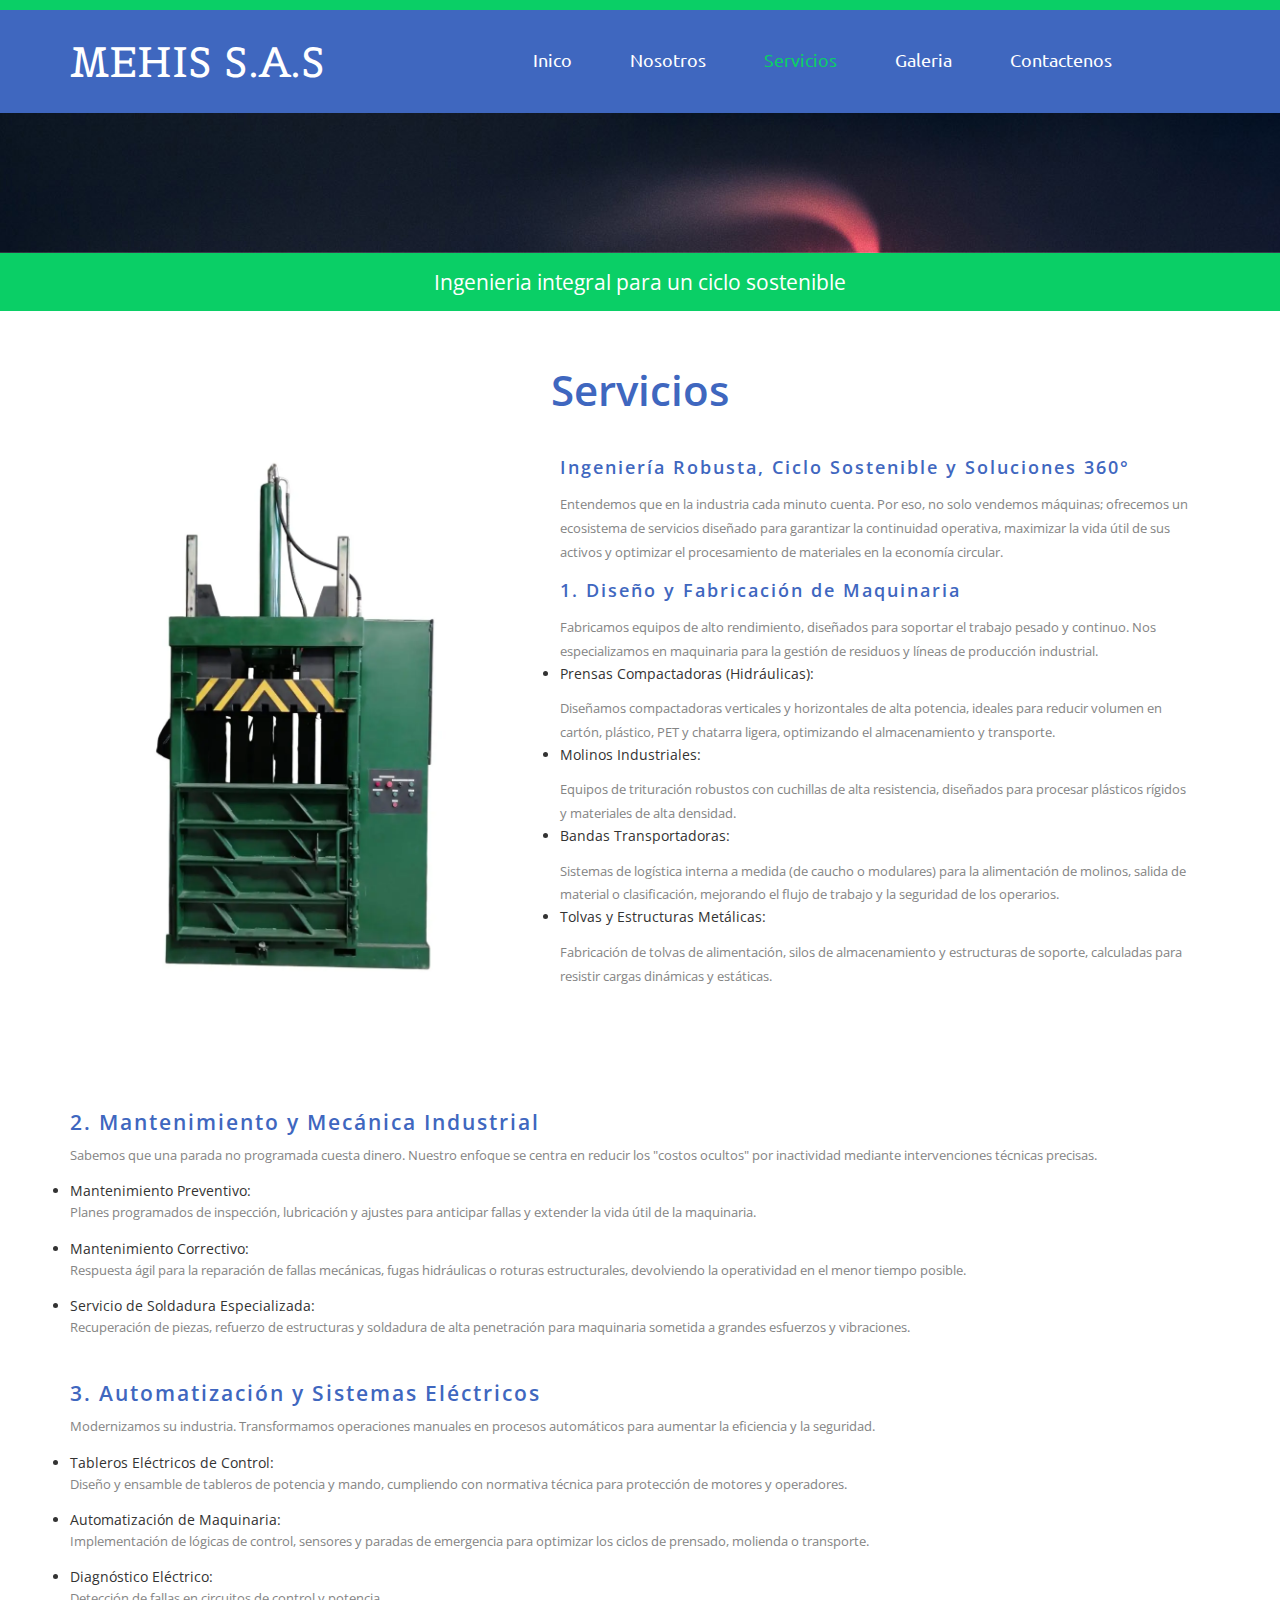
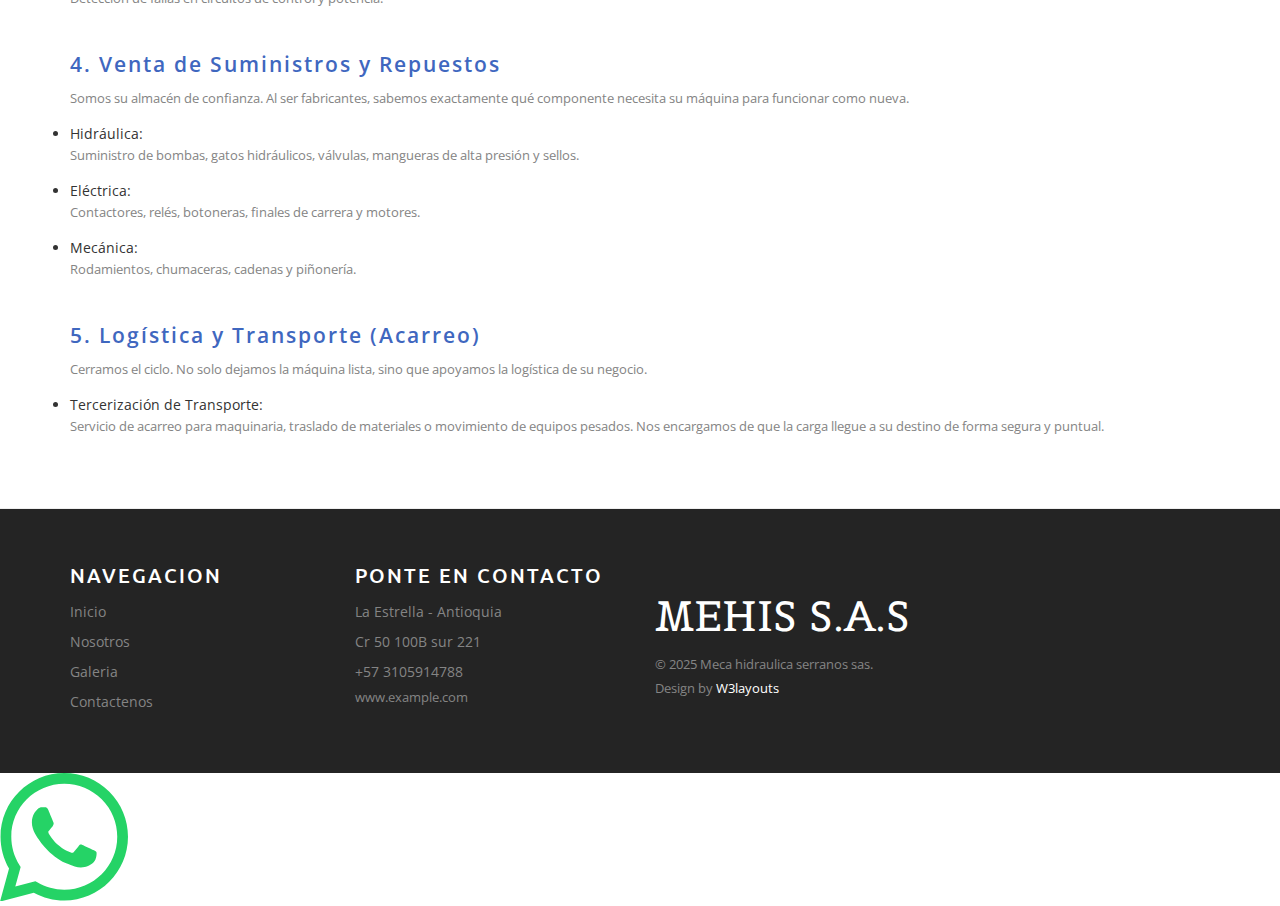
<file: services.html>
<!--
Author: W3layouts
Author URL: http://w3layouts.com
License: Creative Commons Attribution 3.0 Unported
License URL: http://creativecommons.org/licenses/by/3.0/
-->
<!DOCTYPE html>
<html>
<head>
<title>Meca hidraulica serranos sas</title>
<!--css-->
<link href="css/bootstrap.css" rel="stylesheet">
<link href="css/style.css" rel="stylesheet" type="text/css" media="all" />
<!--/css-->
<!-- for-mobile-apps -->
<meta name="viewport" content="width=device-width, initial-scale=1">
<meta http-equiv="Content-Type" content="text/html; charset=utf-8" />
<meta name="keywords" content="Mechanical Responsive web template, Bootstrap Web Templates, Flat Web Templates, Andriod Compatible web template, 
Smartphone Compatible web template, free webdesigns for Nokia, Samsung, LG, SonyErricsson, Motorola web design" />
<script type="application/x-javascript"> addEventListener("load", function() { setTimeout(hideURLbar, 0); }, false); function hideURLbar(){ window.scrollTo(0,1); } </script>
<!-- //for-mobile-apps -->		
<!-- js -->
<script src="js/jquery.min.js"> </script>
<script src="js/bootstrap.js"></script>
<script type="text/javascript" src="js/move-top.js"></script>
<script type="text/javascript" src="js/easing.js"></script>
<!-- /js -->
<!--fonts-->
<link href='http://fonts.googleapis.com/css?family=Belgrano' rel='stylesheet' type='text/css'>
<link href='http://fonts.googleapis.com/css?family=Ubuntu:300,400,500,700,300italic,400italic,500italic,700italic' rel='stylesheet' type='text/css'>
<link href='http://fonts.googleapis.com/css?family=Open+Sans:300italic,400italic,600italic,700italic,800italic,700,300,600,800,400' rel='stylesheet' type='text/css'>
<!--/fonts-->
<!--script-->
<script type="text/javascript">
			jQuery(document).ready(function($) {
				$(".scroll").click(function(event){		
					event.preventDefault();
					$('html,body').animate({scrollTop:$(this.hash).offset().top},900);
				});
			});
</script>
<!--/script-->
</head>
<body>
<!--header-->
<div class="header">
<div class="header-nav">
	<div class="container">
		<div class="logo">
			<a href="index.html"><h1>MEHIS S.A.S</h1></a>
		</div>
		<div class="navigation">
			<nav class="navbar navbar-default">
				<div class="navbar-header">
					  <button type="button" class="navbar-toggle collapsed" data-toggle="collapse" data-target="#bs-example-navbar-collapse-1">
						<span class="sr-only">Toggle navigation</span>
						<span class="icon-bar"> </span>
						<span class="icon-bar"> </span>
						<span class="icon-bar"> </span>
					  </button>
					</div>
					<div class="collapse navbar-collapse nav-wil" id="bs-example-navbar-collapse-1">
					  <ul class="nav navbar-nav">
						<li><a href="index.html">Inico<span class="sr-only">(current)</span></a></li>
						<li><a href="about.html">Nosotros</a></li>
						<li class="active"><a href="services.html">Servicios</a></li>
						<li><a href="gallery.html">Galeria</a></li>
						<li><a href="contact.html">Contactenos</a></li>
					  </ul>
			  <div class="clearfix"> </div>
			</div><!-- /.navbar-collapse -->
		</nav>
	</div>
	</div>
	</div>
</div>
			  <!-- script-for-menu -->
		 <script>
				$("span.menu").click(function(){
					$(".top-nav ul").slideToggle("slow" , function(){
					});
				});
		 </script>
		 <!-- script-for-menu -->
<div class="banner-left">
						<div class="banner-title"> 
							<div  id="top" class="callbacks_container">
								<ul class="rslides" id="slider3">
									<li>
										<div class="banner2 banner5">
										</div>
									</li>
						</ul>
		</div>
		<div class="clearfix"> </div>
	</div>
</div>		
<div class="banner-bottom-strip">
	<div class="container">
		<p>Ingenieria integral para un ciclo sostenible</p>
	</div>
</div>	
<!--inner-page-about-->
<div class="services">
	<div class="container">
		<h3>Servicios</h3>
		<div class="about-main">
				<div class="about-top">
					<div class="col-md-5 about-top-left">
						<img src="images/10.webp" class="img-responsive" alt=""/>
					</div>
					<div class="col-md-7 about-top-right">
						<h4>Ingeniería Robusta, Ciclo Sostenible y Soluciones 360°</h4>
						<p>Entendemos que en la industria cada minuto cuenta. Por eso, no solo vendemos máquinas; ofrecemos un ecosistema de servicios diseñado para garantizar la continuidad operativa, maximizar la vida útil de sus activos y optimizar el procesamiento de materiales en la economía circular.</p>
						<p></p>
						<h4>1. Diseño y Fabricación de Maquinaria </h4>
						<p> Fabricamos equipos de alto rendimiento, diseñados para soportar el trabajo pesado y continuo. Nos especializamos en maquinaria para la gestión de residuos y líneas de producción industrial.</p>
						<ul>
							<li> Prensas Compactadoras (Hidráulicas): <P>Diseñamos compactadoras verticales y horizontales de alta potencia, ideales para reducir volumen en cartón, plástico, PET y chatarra ligera, optimizando el almacenamiento y transporte.</P></li>
							<li>Molinos Industriales: <p>Equipos de trituración robustos con cuchillas de alta resistencia, diseñados para procesar plásticos rígidos y materiales de alta densidad.</p></li>
							<li>Bandas Transportadoras: <p>Sistemas de logística interna a medida (de caucho o modulares) para la alimentación de molinos, salida de material o clasificación, mejorando el flujo de trabajo y la seguridad de los operarios.</p></li>
							<li>Tolvas y Estructuras Metálicas: <p>Fabricación de tolvas de alimentación, silos de almacenamiento y estructuras de soporte, calculadas para resistir cargas dinámicas y estáticas.</p></li>
						</ul>
					</div>
					<div class="clearfix"></div>
				</div>
			</div>
		</div>	 
	 <!------->
	 <div class="who_are">
	     <div class="container">			
				 <h5>2. Mantenimiento y Mecánica Industrial</h5>
				 <p>Sabemos que una parada no programada cuesta dinero. Nuestro enfoque se centra en reducir los "costos ocultos" por inactividad mediante intervenciones técnicas precisas.</p>
				 <ul>
					<li>Mantenimiento Preventivo: <p>Planes programados de inspección, lubricación y ajustes para anticipar fallas y extender la vida útil de la maquinaria.</p></li>
					<li>Mantenimiento Correctivo: <p>Respuesta ágil para la reparación de fallas mecánicas, fugas hidráulicas o roturas estructurales, devolviendo la operatividad en el menor tiempo posible.</p></li>
					<li>Servicio de Soldadura Especializada: <p>Recuperación de piezas, refuerzo de estructuras y soldadura de alta penetración para maquinaria sometida a grandes esfuerzos y vibraciones.</p></li>
				 </ul>
         </div>
	 </div>
	 <!------->
	 <div class="who_are">
	     <div class="container">			
				 <h5>3. Automatización y Sistemas Eléctricos</h5>
				 <p>Modernizamos su industria. Transformamos operaciones manuales en procesos automáticos para aumentar la eficiencia y la seguridad.</p>
				 <ul>
					<li>Tableros Eléctricos de Control: <p>Diseño y ensamble de tableros de potencia y mando, cumpliendo con normativa técnica para protección de motores y operadores.</p></li>
					<li>Automatización de Maquinaria: <p>Implementación de lógicas de control, sensores y paradas de emergencia para optimizar los ciclos de prensado, molienda o transporte.</p></li>
					<li>Diagnóstico Eléctrico: <p>Detección de fallas en circuitos de control y potencia.</p></li>
				 </ul>
         </div>
	 </div>
	 <div class="who_are">
	     <div class="container">			
				 <h5>4. Venta de Suministros y Repuestos</h5>
				 <p>Somos su almacén de confianza. Al ser fabricantes, sabemos exactamente qué componente necesita su máquina para funcionar como nueva.</p>
				 <ul>
					<li>Hidráulica: <p>Suministro de bombas, gatos hidráulicos, válvulas, mangueras de alta presión y sellos.</p></li>
					<li>Eléctrica: <p>Contactores, relés, botoneras, finales de carrera y motores.</p></li>
					<li>Mecánica: <p>Rodamientos, chumaceras, cadenas y piñonería.</p></li>
				 </ul>
		 </div>
	 </div>
	 <div class="who_are">
	     <div class="container">			
				 <h5>5. Logística y Transporte (Acarreo)</h5>
				 <p>Cerramos el ciclo. No solo dejamos la máquina lista, sino que apoyamos la logística de su negocio.</p>
				 <ul>
					<li>Tercerización de Transporte: <p>Servicio de acarreo para maquinaria, traslado de materiales o movimiento de equipos pesados. Nos encargamos de que la carga llegue a su destino de forma segura y puntual.</p></li>
				 </ul>
         </div>
	 </div>
	</div>
</div>
<!--/inner-page-about-->
 <div class="footer">
			 <div class="container">				 	
				 <div class="col-md-3 ftr_navi ftr">
					 <h3>NAVEGACION</h3>
					 <ul>
						 <li><a href="index.html">Inicio</a></li>
						 <li><a href="about.html">Nosotros</a></li>
						 <li><a href="gallery.html">Galeria</a></li>						
						 <li><a href="contact.html">Contactenos</a></li>
					 </ul>
				 </div>
				 <div class="col-md-3 get_in_touch ftr">
					  <h3>PONTE EN CONTACTO</h3>
					  <p>La Estrella - Antioquia</p>
					  <p>Cr 50 100B sur 221</p>
					  <p>+57 3105914788</p>
					  <a href="mailto:mail@mlampah.com">www.example.com</a>
				 </div>
				 <div class="col-md-3 ftr-logo">
					 <a href="index.html"><h3>MEHIS S.A.S</h3></a>
					 <p>© 2025 Meca hidraulica serranos sas. Design by <a href="http://w3layouts.com/">W3layouts</a></p>
				 </div>
				<div class="clearfix"> </div>
			 </div>
		  </div>
		 <!---End-container---->
		 <!---->
<script type="text/javascript">
		$(document).ready(function() {
				/*
				var defaults = {
				containerID: 'toTop', // fading element id
				containerHoverID: 'toTopHover', // fading element hover id
				scrollSpeed: 1200,
				easingType: 'linear' 
				};
				*/
		$().UItoTop({ easingType: 'easeOutQuart' });
});
</script>
<a href="#to-top" id="toTop" style="display: block;"> <span id="toTopHover" style="opacity: 1;"> </span></a>
<!---->
<a href="https://wa.me/573146817275" target="_blank">
	<svg fill="none" viewBox="0 0 360 362" width="10%" height="10%"><path fill="#25D366" fill-rule="evenodd" d="M307.546 52.566C273.709 18.684 228.706.017 180.756 0 81.951 0 1.538 80.404 1.504 179.235c-.017 31.594 8.242 62.432 23.928 89.609L0 361.736l95.024-24.925c26.179 14.285 55.659 21.805 85.655 21.814h.077c98.788 0 179.21-80.413 179.244-179.244.017-47.898-18.608-92.926-52.454-126.807v-.008Zm-126.79 275.788h-.06c-26.73-.008-52.952-7.194-75.831-20.765l-5.44-3.231-56.391 14.791 15.05-54.981-3.542-5.638c-14.912-23.721-22.793-51.139-22.776-79.286.035-82.14 66.867-148.973 149.051-148.973 39.793.017 77.198 15.53 105.328 43.695 28.131 28.157 43.61 65.596 43.593 105.398-.035 82.149-66.867 148.982-148.982 148.982v.008Zm81.719-111.577c-4.478-2.243-26.497-13.073-30.606-14.568-4.108-1.496-7.09-2.243-10.073 2.243-2.982 4.487-11.568 14.577-14.181 17.559-2.613 2.991-5.226 3.361-9.704 1.117-4.477-2.243-18.908-6.97-36.02-22.226-13.313-11.878-22.304-26.54-24.916-31.027-2.613-4.486-.275-6.91 1.959-9.136 2.011-2.011 4.478-5.234 6.721-7.847 2.244-2.613 2.983-4.486 4.478-7.469 1.496-2.991.748-5.603-.369-7.847-1.118-2.243-10.073-24.289-13.812-33.253-3.636-8.732-7.331-7.546-10.073-7.692-2.613-.13-5.595-.155-8.586-.155-2.991 0-7.839 1.118-11.947 5.604-4.108 4.486-15.677 15.324-15.677 37.361s16.047 43.344 18.29 46.335c2.243 2.991 31.585 48.225 76.51 67.632 10.684 4.615 19.029 7.374 25.535 9.437 10.727 3.412 20.49 2.931 28.208 1.779 8.604-1.289 26.498-10.838 30.228-21.298 3.73-10.46 3.73-19.433 2.613-21.298-1.117-1.865-4.108-2.991-8.586-5.234l.008-.017Z" clip-rule="evenodd"/></svg>
</a> 
</body>
</html>
</file>
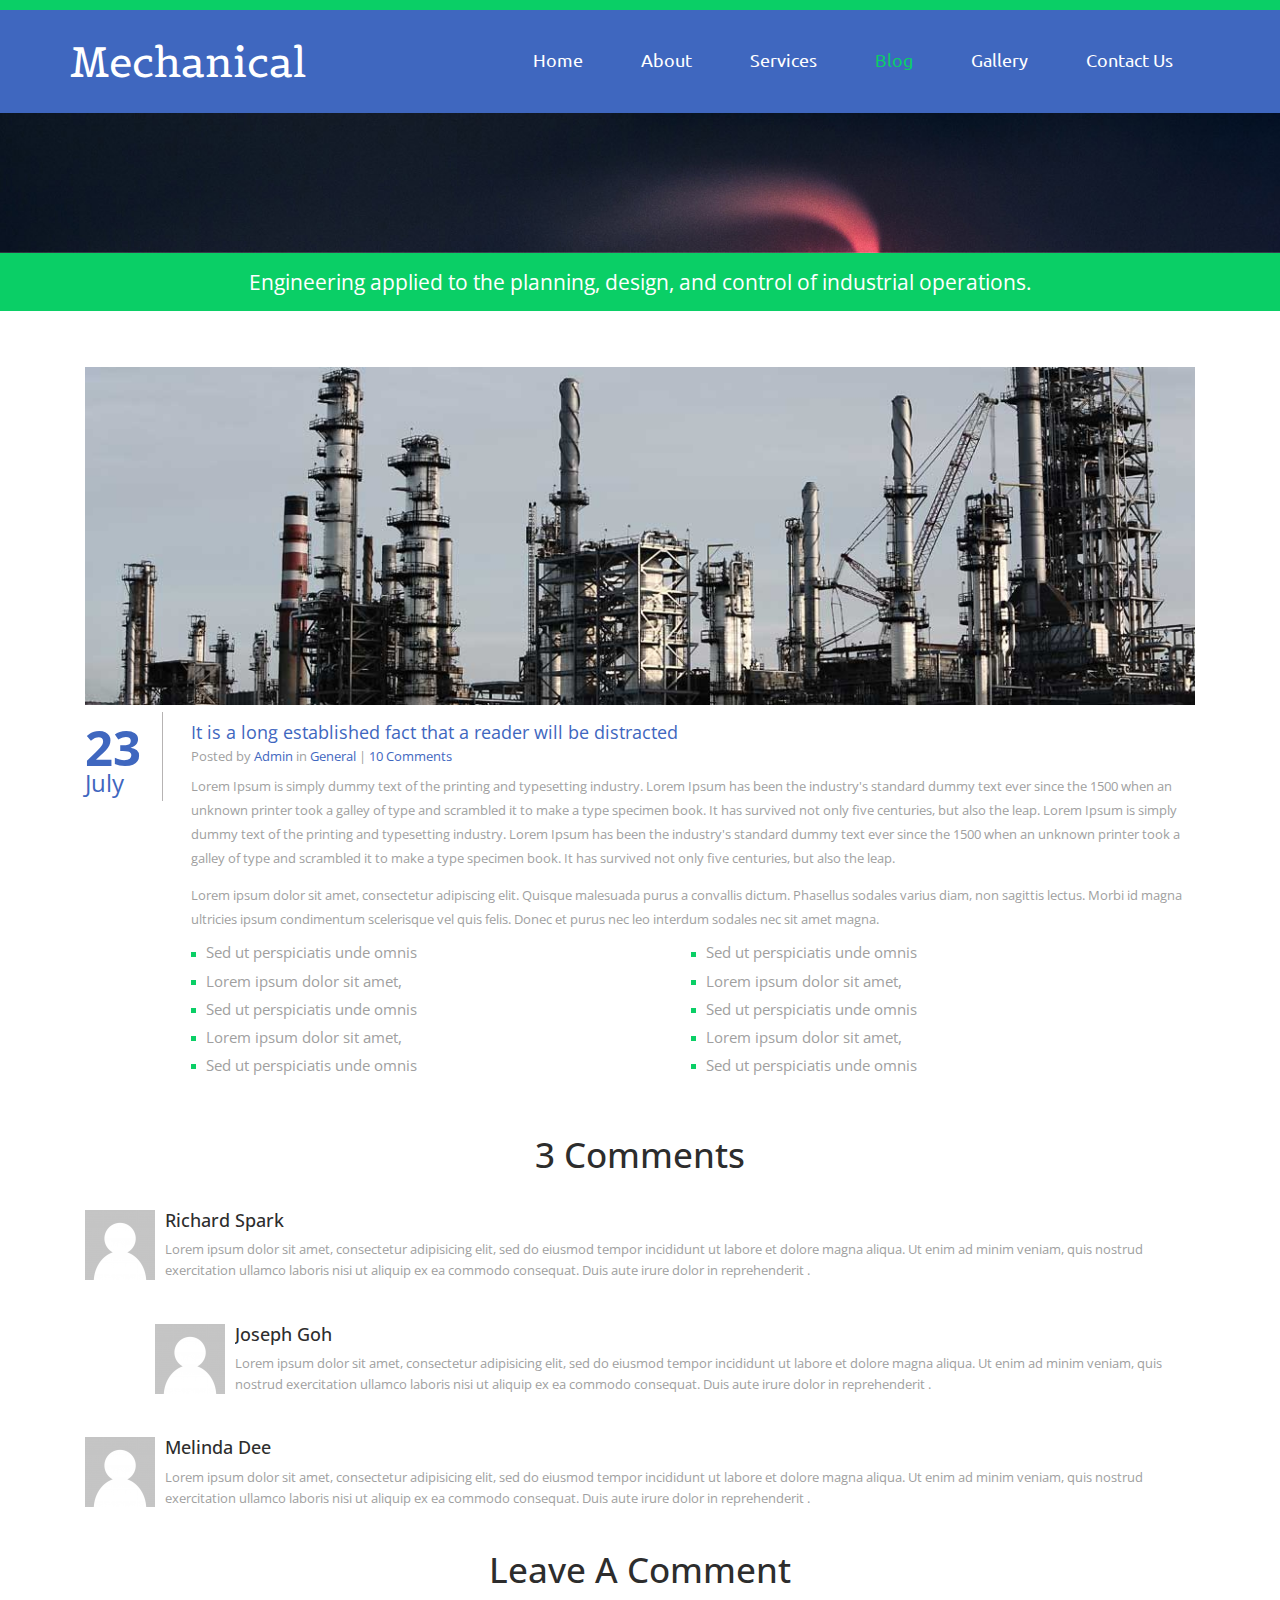
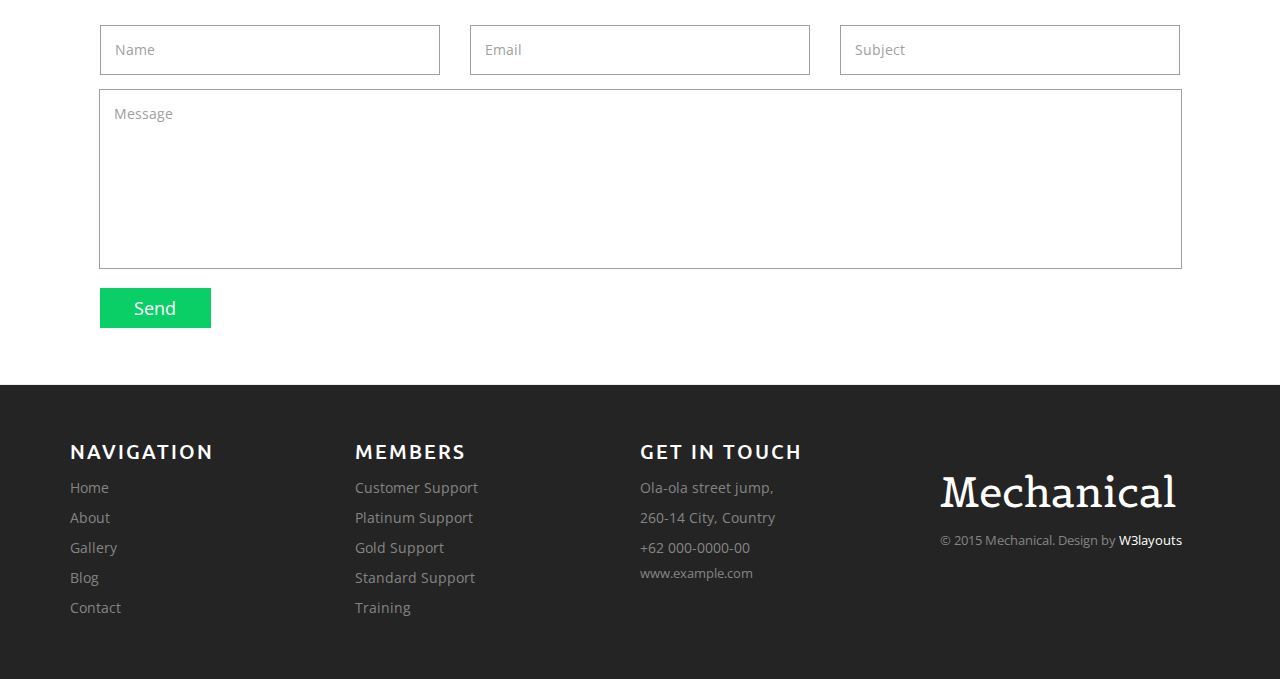
<file: single.html>
<!--
Author: W3layouts
Author URL: http://w3layouts.com
License: Creative Commons Attribution 3.0 Unported
License URL: http://creativecommons.org/licenses/by/3.0/
-->
<!DOCTYPE html>
<html>
<head>
<title>Mechanical a Industrial category Flat bootstrap Responsive  Website Template | Single :: w3layouts</title>
<!--css-->
<link href="css/bootstrap.css" rel="stylesheet">
<link href="css/style.css" rel="stylesheet" type="text/css" media="all" />
<!--/css-->
<!-- for-mobile-apps -->
<meta name="viewport" content="width=device-width, initial-scale=1">
<meta http-equiv="Content-Type" content="text/html; charset=utf-8" />
<meta name="keywords" content="Mechanical Responsive web template, Bootstrap Web Templates, Flat Web Templates, Andriod Compatible web template, 
Smartphone Compatible web template, free webdesigns for Nokia, Samsung, LG, SonyErricsson, Motorola web design" />
<script type="application/x-javascript"> addEventListener("load", function() { setTimeout(hideURLbar, 0); }, false); function hideURLbar(){ window.scrollTo(0,1); } </script>
<!-- //for-mobile-apps -->		
<!-- js -->
<script src="js/jquery.min.js"> </script>
<script src="js/bootstrap.js"></script>
<script type="text/javascript" src="js/move-top.js"></script>
<script type="text/javascript" src="js/easing.js"></script>
<!-- /js -->
<!--fonts-->
<link href='http://fonts.googleapis.com/css?family=Belgrano' rel='stylesheet' type='text/css'>
<link href='http://fonts.googleapis.com/css?family=Ubuntu:300,400,500,700,300italic,400italic,500italic,700italic' rel='stylesheet' type='text/css'>
<link href='http://fonts.googleapis.com/css?family=Open+Sans:300italic,400italic,600italic,700italic,800italic,700,300,600,800,400' rel='stylesheet' type='text/css'>
<!--/fonts-->
<!--script-->
<script type="text/javascript">
			jQuery(document).ready(function($) {
				$(".scroll").click(function(event){		
					event.preventDefault();
					$('html,body').animate({scrollTop:$(this.hash).offset().top},900);
				});
			});
</script>
<!--/script-->
</head>
<body>
<!--header-->
<div class="header">
<div class="header-nav">
	<div class="container">
		<div class="logo">
			<a href="index.html"><h1>Mechanical</h1></a>
		</div>
		<div class="navigation">
			<nav class="navbar navbar-default">
				<div class="navbar-header">
					  <button type="button" class="navbar-toggle collapsed" data-toggle="collapse" data-target="#bs-example-navbar-collapse-1">
						<span class="sr-only">Toggle navigation</span>
						<span class="icon-bar"> </span>
						<span class="icon-bar"> </span>
						<span class="icon-bar"> </span>
					  </button>
					</div>
					<div class="collapse navbar-collapse nav-wil" id="bs-example-navbar-collapse-1">
					  <ul class="nav navbar-nav">
						<li><a href="index.html">Home <span class="sr-only">(current)</span></a></li>
						<li><a href="about.html">About</a></li>
						<li><a href="services.html">Services</a></li>
						<li class="active"><a href="blog.html">Blog</a></li>
						<li><a href="gallery.html">Gallery</a></li>
						<li><a href="contact.html">Contact Us</a></li>
					  </ul>
			  <div class="clearfix"> </div>
			</div><!-- /.navbar-collapse -->
		</nav>
	</div>
	</div>
	</div>
</div>
			  <!-- script-for-menu -->
		 <script>
				$("span.menu").click(function(){
					$(".top-nav ul").slideToggle("slow" , function(){
					});
				});
		 </script>
		 <!-- script-for-menu -->
<div class="banner-left">
						<div class="banner-title"> 
							<div  id="top" class="callbacks_container">
								<ul class="rslides" id="slider3">
									<li>
										<div class="banner2 banner5">
										</div>
									</li>
						</ul>
		</div>
		<div class="clearfix"> </div>
	</div>
</div>		
<div class="banner-bottom-strip">
	<div class="container">
		<p>Engineering applied to the planning, design, and control of industrial operations.</p>
	</div>
</div>	
<!--inner-page-about-->
<div class="single">
	<div class="container">
				<div class="single wow fadeInLeft animated" data-wow-delay="0.4s" style="visibility: visible; -webkit-animation-delay: 0.4s;">
					<div class="blog-to service_info">		
					
						<img class="img-responsive sin-on" src="images/sin2.jpg" alt="" />
							<div class="blog-top">
							<div class="blog-left">
								<b>23</b>
								<span>July</span>
							</div>
							<div class="top-blog">
								<a class="fast" href="#">It is a long established fact that a reader will be distracted </a>
								<p>Posted by <a href="#">Admin</a> in <a href="#">General</a> | <a href="#">10 Comments</a></p> 
								<p class="sed">Lorem Ipsum is simply dummy text of the printing and typesetting industry. Lorem Ipsum has been the industry's standard dummy text ever since the 1500
									 when an unknown printer took a galley of type and scrambled it to make a type specimen book. It has survived not only five centuries, but also the leap.
									 Lorem Ipsum is simply dummy text of the printing and typesetting industry. Lorem Ipsum has been the industry's standard dummy text ever since the 1500
									 when an unknown printer took a galley of type and scrambled it to make a type specimen book. It has survived not only five centuries, but also the leap.</p> 
									 <p>Lorem ipsum dolor sit amet, consectetur adipiscing elit. Quisque malesuada purus a convallis dictum. Phasellus sodales varius diam, non sagittis lectus. Morbi id magna ultricies ipsum condimentum scelerisque vel quis felis. Donec et purus nec leo interdum sodales nec sit amet magna.</p>
								<div class="col-md-6 md-in">
						<ul class="grid-part">
							<li><a href="#"><i class="sign"> </i>Sed ut perspiciatis unde omnis</a></li>
							<li><a href="#"><i class="sign"> </i>Lorem ipsum dolor sit amet,  </a></li>
							<li><a href="#"><i class="sign"> </i>Sed ut perspiciatis unde omnis</a></li>
							<li><a href="#"><i class="sign"> </i>Lorem ipsum dolor sit amet,  </a></li>
							<li><a href="#"><i class="sign"> </i>Sed ut perspiciatis unde omnis</a></li>
						</ul>
						</div>
						<div class="col-md-6 md-in">
						<ul class="grid-part">
							<li><a href="#"><i class="sign"> </i>Sed ut perspiciatis unde omnis</a></li>
							<li><a href="#"><i class="sign"> </i>Lorem ipsum dolor sit amet,  </a></li>
							<li><a href="#"><i class="sign"> </i>Sed ut perspiciatis unde omnis</a></li>
							<li><a href="#"><i class="sign"> </i>Lorem ipsum dolor sit amet,  </a></li>
							<li><a href="#"><i class="sign"> </i>Sed ut perspiciatis unde omnis</a></li>
						</ul>
						</div>
						<div class="clearfix"> </div>
							</div>
							<div class="clearfix"> </div>
					</div>
					</div>		
		<div class="single-middle">
			
			<h3>3 Comments</h3>
				<div class="media">
				  <div class="media-left">
					<a href="#">
					  <img class="media-object" src="images/co.png" alt="">
					</a>
				  </div>
				  <div class="media-body">
					<h4 class="media-heading"><a href="#">Richard Spark</a></h4>
						<p>Lorem ipsum dolor sit amet, consectetur adipisicing elit, sed do eiusmod tempor incididunt ut labore et dolore magna aliqua. Ut enim ad minim veniam, quis nostrud exercitation ullamco laboris nisi ut aliquip ex ea commodo consequat.
					Duis aute irure dolor in reprehenderit .</p>
				  </div>
				</div>
				<div class="media in-media">
				  <div class="media-left">
					<a href="#">
					  <img class="media-object" src="images/co.png" alt="">
					</a>
				  </div>
				   <div class="media-body">
					<h4 class="media-heading"><a href="#">Joseph Goh</a></h4>
						<p>Lorem ipsum dolor sit amet, consectetur adipisicing elit, sed do eiusmod tempor incididunt ut labore et dolore magna aliqua. Ut enim ad minim veniam, quis nostrud exercitation ullamco laboris nisi ut aliquip ex ea commodo consequat.
					Duis aute irure dolor in reprehenderit .</p>
				  </div>
				</div>
				<div class="media">
				  <div class="media-left">
					<a href="#">
					  <img class="media-object" src="images/co.png" alt="">
					</a>
				  </div>
				  <div class="media-body">
					<h4 class="media-heading"><a href="#">Melinda Dee</a></h4>
						<p>Lorem ipsum dolor sit amet, consectetur adipisicing elit, sed do eiusmod tempor incididunt ut labore et dolore magna aliqua. Ut enim ad minim veniam, quis nostrud exercitation ullamco laboris nisi ut aliquip ex ea commodo consequat.
					Duis aute irure dolor in reprehenderit .</p>
				  </div>
				</div>
			
		</div>
		<!---->
		<div class="single-bottom">
		
			<h3>Leave A Comment</h3>
				<form>
						<div class="col-md-4 comment">
						<input type="text" value="Name" onfocus="this.value='';" onblur="if (this.value == '') {this.value ='Name';}">
						</div>
						<div class="col-md-4 comment">
						<input type="text" value="Email" onfocus="this.value='';" onblur="if (this.value == '') {this.value ='Email';}">
						</div>
						<div class="col-md-4 comment">
						<input type="text" value="Subject" onfocus="this.value='';" onblur="if (this.value == '') {this.value ='Subject';}">
						</div>
						<div class="clearfix"> </div>
						<textarea cols="77" rows="6" value=" " onfocus="this.value='';" onblur="if (this.value == '') {this.value = 'Message';}">Message</textarea>
						
							<input type="submit" value="Send" >
						
				</form>
			</div>
		</div>
	</div>
</div>
<!--/inner-page-about-->
 <div class="footer">
			 <div class="container">				 	
				 <div class="col-md-3 ftr_navi ftr">
					 <h3>NAVIGATION</h3>
					 <ul>
						 <li><a href="index.html">Home</a></li>
						 <li><a href="about.html">About</a></li>
						 <li><a href="gallery.html">Gallery</a></li>						
						 <li><a href="blog.html">Blog</a></li>
						 <li><a href="contact.html">Contact</a></li>
					 </ul>
				 </div>
				 <div class="col-md-3 ftr_navi ftr">
					 <h3>MEMBERS</h3>
					 <ul>
						 <li><a href="#">Customer Support</a></li>
						 <li><a href="#">Platinum Support</a></li>
						 <li><a href="#">Gold Support</a></li>						
						 <li><a href="#">Standard Support</a></li>
						 <li><a href="#">Training</a></li>
					 </ul>
				 </div>
				 <div class="col-md-3 get_in_touch ftr">
					  <h3>GET IN TOUCH</h3>
					  <p>Ola-ola street jump,</p>
					  <p>260-14 City, Country</p>
					  <p>+62 000-0000-00</p>
					  <a href="mailto:mail@mlampah.com">www.example.com</a>
				 </div>
				 <div class="col-md-3 ftr-logo">
					 <a href="index.html"><h3>Mechanical</h3></a>
					 <p>© 2015 Mechanical. Design by <a href="http://w3layouts.com/">W3layouts</a></p>
				 </div>
				<div class="clearfix"> </div>
			 </div>
		  </div>
		 <!---End-container---->
		 <!---->
<script type="text/javascript">
		$(document).ready(function() {
				/*
				var defaults = {
				containerID: 'toTop', // fading element id
				containerHoverID: 'toTopHover', // fading element hover id
				scrollSpeed: 1200,
				easingType: 'linear' 
				};
				*/
		$().UItoTop({ easingType: 'easeOutQuart' });
});
</script>
<a href="#to-top" id="toTop" style="display: block;"> <span id="toTopHover" style="opacity: 1;"> </span></a>
<!----> 
</body>
</html>
</file>
<file: css/style.css>
/*Author: W3layouts
Author URL: http://w3layouts.com
License: Creative Commons Attribution 3.0 Unported
License URL: http://creativecommons.org/licenses/by/3.0/
--*/
body{
    font-family: 'Open Sans', sans-serif;
	margin:0;
	padding:0;
	background:#ffffff;
 }
body a{
	transition:0.5s all;
	-webkit-transition:0.5s all;
	-moz-transition:0.5s all;
	-o-transition:0.5s all;
	-ms-transition:0.5s all;
}
h1,h2,h3,h4,h5,h6{
	margin:0;			   
}
p{
	margin:0;
}
ul{
margin:0;
padding:0;
}
/*--header--*/
.logo {
  float: left;
  margin-top: 15px;
}
.banner-title h2 {
  font-family: 'Ubuntu', sans-serif;
  font-size: 5em;
  color: #fff;
  margin-left: 3.2em;
  padding-top: 3em;
  font-weight: 900;
}
.banner-title p {
   font-size: 1.3em;
  color: #fff;
  width: 41%;
    margin-left: 12.7em;
  padding-top: 10px;
}
.logo a {
	text-decoration:none;
}
.logo a h1 {
	font-family: 'Belgrano', serif;
  color: #fff;
  font-size: 3em;
}
.top-menu {
  float: right;
}
.logo a img {
  width: 10.27%;
  z-index: 9999;
  position: absolute;
}
.banner-bottom-strip {
  background: #0ACF66;
  padding: 1em;
    text-align: center;
}
.banner-bottom-strip p {
  font-size: 1.5em;
  color: #fff;
}
.navigation {
width: 62%;
  float: right;
  margin-top: 25px;
}
.nav-wil{
	padding:0;
}
.navbar-default .navbar-nav > li > a{
	color:#fff;
}
.nav > li > a {
	font-family: 'Ubuntu', sans-serif;
  margin: 0 29px !important;
  padding: 0;
  font-size: 1.3em;
}
.nav > li > a:hover {
	color: #0acf66 !important;
	  transition: 1s all;
	  -webkit-transition: 1s all;
	  -moz-transition: 1s all;
	  -o-transition: 1s all;
	  -ms-transition: 1s all;
}
ul.nav.navbar-nav li a.active {
  color: #0acf66 !important;
}
.navbar-default .navbar-nav > .active > a, .navbar-default .navbar-nav > .active > a:hover, .navbar-default .navbar-nav > .active > a:focus {
   color: #0acf66;
  background: none;
}
.navbar-default .navbar-nav > li > a:hover, .navbar-default .navbar-nav > li > a:focus {
  color: #0acf66;
  background: none;
}
.navbar-nav > li {
  display: inline-block !important;
}	
.navbar-default {
  background-color: rgba(255, 255, 255, 0);
  border-color: rgba(255, 255, 255, 0);
  margin-bottom: 0;
}
.header-nav {
  background-color: #3f67bf;
  color: #fff;
  border-top: 10px solid#0acf66;
  padding: 1em 0;
}
.grid__item.color-11:hover {
  box-sizing: 0;
  border-top: 0 !important;
}
/*--slider end here--*/
.banner {
  padding: 0 !important;
}
.banner-slide{
	min-height: 650px;
	position: relative;
	background:url(../images/banner.jpg)no-repeat 0px 0px;
	background-size:cover;
}
.banner1{
	background:url(../images/banner1.jpg)no-repeat 0px 0px;
	background-size:cover; 
	min-height: 650px;
	position: relative;
}
.banner2{
	background:url(../images/banner2.jpg)no-repeat 0px 0px;
	background-size:cover;
	min-height: 650px;
	position: relative;
}
.banner-right {
  padding: 1em 0 1em 2em;
}
.banner-right h1 {
  font-size: 2.5em;
  font-weight: 400;
  color: #000;
}
.banner-right p {
  font-size: 1em;
  color: #555;
  margin: 1em 0 2em;
}
/*----Slider Part starts Here-----*/
#slider3{
  box-shadow: none;
  -moz-box-shadow: none;
  -webkit-box-shadow: none;
  margin: 0 auto;
}
.rslides_tabs {
  list-style: none;
  padding: 0;
  background: rgba(0,0,0,.25);
  box-shadow: 0 0 1px rgba(255,255,255,.3), inset 0 0 5px rgba(0,0,0,1.0);
  -moz-box-shadow: 0 0 1px rgba(255,255,255,.3), inset 0 0 5px rgba(0,0,0,1.0);
  -webkit-box-shadow: 0 0 1px rgba(255,255,255,.3), inset 0 0 5px rgba(0,0,0,1.0);
  font-size: 18px;
  list-style: none;
  margin: 0 auto 50px;
  max-width: 540px;
  padding: 10px 0;
  text-align: center;
  width: 100%;
}
.rslides_tabs li {
  display: inline;
  float: none;
  margin-right: 1px;
}
.rslides_tabs a {
  width: auto;
  line-height: 20px;
  padding: 9px 20px;
  height: auto;
  background: transparent;
  display: inline;
}
.rslides_tabs li:first-child {
  margin-left: 0;
}
.rslides_tabs .rslides_here a {
  background: rgba(255,255,255,.1);
  color: #fff;
  font-weight: bold;
}
.events {
  list-style: none;
}
.callbacks_container {
  position: relative;
  float: left;
  width: 100%;
}
.callbacks {
  position: relative;
  list-style: none;
  overflow: hidden;
  width: 100%;
  padding: 0;
  margin: 0;
}
.callbacks li {
  position: absolute;
  width: 100%;
  left: 0;
  top: 0;
}
.callbacks img {
  position: relative;
  z-index: 1;
  height: auto;
  border: 0;
}
.callbacks_nav {
  position: absolute;
  -webkit-tap-highlight-color: rgba(0,0,0,0);
  top: 43%;
  left: 0%;
  z-index: 3;
  text-indent: -9999px;
  overflow: hidden;
  text-decoration: none;
  height: 52px;
  width: 52px;
  background: transparent url("../images/slider-icon.png") no-repeat -3px 0px;
}
.callbacks_nav:active {
  opacity: 1.0;
}
.callbacks_nav.next {
  left: auto;
  right: 0%;
  background: url(../images/slider-icon.png)no-repeat -59px 0px;
}
#slider3-pager a ,#slider4-pager a {
  display: inline-block;
}
#slider3-pager span, #slider4-pager span{
  float: left;
}
#slider3-pager span,#slider4-pager span{
	width:100px;
	height:1em;
	background:#fff;
	display:inline-block;
	border-radius:30em;
	opacity:0.6;
}
#slider3-pager .rslides_here a , #slider4-pager .rslides_here a {
  background: #FFF;
  border-radius:30em;
  opacity:1;
}
#slider3-pager a ,#slider4-pager a{
  padding: 0;
}
#slider3-pager li ,#slider4-pager li{
	display:inline-block;
}
.rslides {
  position: relative;
  list-style: none;
  overflow: hidden;
  width: 100%;
  padding: 0;
  margin: 0;
}
.rslides li {
  -webkit-backface-visibility: hidden;
  position: absolute;
  display: none;
  width: 100%;
  left: 0;
  top: 0;
}
.rslides li{
  position: relative;
  display: block;
  float: left;
}
.rslides img {
  height: auto;
  border: 0;
}
.callbacks_tabs{
	list-style: none;
	position: absolute;
	top: 119%;
	z-index: 111;
	left: 46.5%;
	padding: 0;
	margin: 0;
}
@media screen and (max-width: 600px){
.callbacks_nav {
   top: 47%;
}
}
/*----*/
.callbacks_tabs a{
 visibility: hidden;
}
.callbacks_tabs a:after {
	content: "\f111";
	font-size: 0;
	font-family: FontAwesome;
	visibility: visible;
	display: block;
	height: 16px;
	border-radius: 17px;
	width: 17px;
	display: inline-block;
	background: white;
}
.callbacks_here a:after{
	background: #E4BB07;
}
/*--//slider end here--*/
.welcome {
  padding: 3em 0 0;
}
.welcome h3 {
	  font-family: 'Ubuntu', sans-serif;
  font-size: 2.5em;
  text-align: center;
  color: #000;
  text-transform: capitalize;
}
.welcome h5 {
  font-size: 1.2em;
  text-align: center;
  color: #909090;
  margin-top: .3em;
}
.products {
    padding: 2em 0;
}
.product-grd {
	margin:0 .5em;
}
.product-grid img:hover {
  opacity: 0.7;
}
.product-grid img {
  width: 100%;
}
.features-right {
  background: #0ACF66;
  padding: 1.58em;
  color:#fff;
}
.features-right1 {
  background: #3F67BF;
  padding: 1.78em;
  color:#fff;
}
.features-left {
  padding-right: 0;
}
.features-left img {
	width:100%;
	  height: 252px;
}
.project-grid-text1{
    padding: .6em 0em 0em 0em;
}
.project-grid-text1 h4{
	font-family: 'Ubuntu', sans-serif;
  color: #3F67BF;
  font-size: 1.1em;
  margin: 0 0 .5em;
  text-transform: capitalize;
  line-height: 1.4em;
  font-weight: 500;
}
.project-grid-text1 p{
	color:#A5A3A3;
	font-size:14px;
	margin:0;
	line-height:1.8em;
	  margin-bottom: 1em;
}
.product-grids:nth-child(3){
	margin:3em 0 0;
}
.product-grids1 {
  margin-bottom: 3em;
}
.team-work {
  margin-bottom: 5em;
}
/*--features--*/
.features {
  padding: 3em 0 4em;
}
.features1 {
   padding: 0em 0 4em;
}
.features-info {
 margin-top: 1.5em;
}
.features h3 {
	  font-family: 'Ubuntu', sans-serif;
  font-size: 2.5em;
  text-align: center;
  color: #000;
    text-transform: capitalize;
}
.features1 h3 {
	  font-family: 'Ubuntu', sans-serif;
  font-size: 2.5em;
  text-align: center;
  color: #000;
    text-transform: capitalize;
}
.features-right h4 {
  margin-bottom: .3em;
  font-size: 1.5em;
    text-transform: capitalize;
    font-family: 'Ubuntu', sans-serif;
}
.features-right1 h4 {
  margin-bottom: .3em;
  font-size: 1.5em;
   text-transform: capitalize;
    font-family: 'Ubuntu', sans-serif;
}
.features h5 {
  font-size: 1.2em;
  text-align: center;
  color: #909090;
  margin-top: .3em;
}
.features1 h5 {
  font-size: 1.2em;
  text-align: center;
  color: #909090;
  margin-top: .3em;
}
.features-right p {
  font-size: 1em;
  line-height: 1.8em;
  margin-bottom: 1em;
}
.features-right1 p {
  font-size: 1em;
  line-height: 1.8em;
  margin-bottom: 1em;
}
.features-left1 {
  padding-right: 0;
  padding-left: 0;
}
.features-left1 img {
	width:100%;
	  height: 258px;
}
.features-right a {
	font-family: 'Ubuntu', sans-serif;
  background-color: #fff;
  padding: 10px 13px;
}
.features-right1 a {
	font-family: 'Ubuntu', sans-serif;
  background-color: #fff;
  padding: 10px 13px;
}
.features-info1 {
  margin-top: 2em;
}
a.mask {
  text-decoration: none;
  overflow: hidden;
  display: block;
}
img.zoom-img {
  -webkit-transform: scale(1, 1);
  -webkit-transition-timing-function: ease-out;
  -webkit-transition-duration: 250ms;
  -moz-transform: scale(1, 1);
  -moz-transition-timing-function: ease-out;
  -moz-transition-duration: 250ms;
}
img.zoom-img:hover {
  -webkit-transform: scale(1.1);
  -webkit-transition-timing-function: ease-out;
  -webkit-transition-duration: 750ms;
  -moz-transform: scale(1.1);
  -moz-transition-timing-function: ease-out;
  -moz-transition-duration: 750ms;
  overflow: hidden;
}
/* Bounce To Bottom */
.hvr-bounce-to-bottom {
  display: inline-block;
  vertical-align: middle;
  -webkit-transform: translateZ(0);
  transform: translateZ(0);
  box-shadow: 0 0 1px rgba(0, 0, 0, 0);
  -webkit-backface-visibility: hidden;
  backface-visibility: hidden;
  -moz-osx-font-smoothing: grayscale;
  position: relative;
  -webkit-transition-property: color;
  transition-property: color;
  -webkit-transition-duration: 0.5s;
  transition-duration: 0.5s;
   padding: 10px 13px;
}
.hvr-bounce-to-bottom:before {
  content: "";
  position: absolute;
  z-index: -1;
  top: 0;
  left: 0;
  right: 0;
  bottom: 0;
  background: #3F67BF;
  -webkit-transform: scaleY(0);
  transform: scaleY(0);
  -webkit-transform-origin: 50% 0;
  transform-origin: 50% 0;
  -webkit-transition-property: transform;
  transition-property: transform;
  -webkit-transition-duration: 0.5s;
  transition-duration: 0.5s;
  -webkit-transition-timing-function: ease-out;
  transition-timing-function: ease-out;
   padding: 10px 13px;
}
.hvr-bounce-to-bottom:hover, .hvr-bounce-to-bottom:focus, .hvr-bounce-to-bottom:active {
  color: white;
  text-decoration:none;
}
.hvr-bounce-to-bottom:hover:before, .hvr-bounce-to-bottom:focus:before, .hvr-bounce-to-bottom:active:before {
  -webkit-transform: scaleY(1);
  transform: scaleY(1);
  -webkit-transition-timing-function: cubic-bezier(0.52, 1.64, 0.37, 0.66);
  transition-timing-function: cubic-bezier(0.52, 1.64, 0.37, 0.66);
}
/*--/features--*/
/*--team--*/
h3.team {
  margin-bottom: 1em;
    margin-left: .4em;
      font-family: 'Ubuntu', sans-serif;
  font-size: 2.5em;
  text-align: center;
  color: #000;
}
.team-grid h3 a{
	font-family: 'Ubuntu', sans-serif;
  font-size: .7em;
  margin: 10px 0;
  color: #3F67BF;
  display: inline-block;
}
.team-grid {
  padding-left: 0;
}
.team-grid img {
  width: 100%;
}
.team-grid h3 a:hover{
	color:#0ACF66;
	text-decoration:none;
}
.team-grid p {
  color: #848484;
  line-height: 1.8em;
 font-size: .95em;
}
/*--/team--*/
.testimonials-quote {
  background: url(../images/quote-image1.jpg) center center;
  background-size: cover;
  min-height: 350px;
}
.testimonials {
    margin: 0em 0 5em;
}
.testimonials-text {
background: rgba(0, 0, 0, 0.7);
  min-height: 350px;
  padding-top: 10em;
  padding-left: 5em;
}
.testimonials-quote h5 {
	font-family: 'Ubuntu', sans-serif;
  color: #fff;
  font-size: 2.2em;
  font-weight: 400;
  line-height: 1.3em;
}
/*--footer--*/
.footer {
  border-top: 1.5px solid #eee;
  padding: 4em 0;
  background-color: #242424;
}
.ftr {
  margin-top: 0em;
  padding: 0;
}
.get_in_touch h3, .ftr_navi h3 {
	  font-family: 'Ubuntu', sans-serif;
letter-spacing: 2px;
  font-size: 1.4em;
  margin-bottom: .5em;
  color: #fff;
}
.ftr_navi.ftr ul {
  margin: 0;
  padding: 0;
  list-style: none;
}
.ftr_navi ul li {
  display: block;
}
.ftr_navi ul li a {
  display: block;
  padding: 5px 0;
  color: #848484;
    font-size: 1em;
}
.ftr_navi ul li a:hover, .get_in_touch a:hover, .ftr-logo p a:hover {
  text-decoration: none;
  color: #fff;
}
.get_in_touch p {
  color: #848484;
  font-size: 1em;
  padding: 5px 0;
}
.get_in_touch a {
  color: #848484;
  font-size: 0.9em;
  text-decoration: none;
}
.ftr-logo {
  margin-top: 2em;
}
.ftr-logo a h3 {
	  font-family: 'Belgrano', serif;
  font-size: 3em;
  color: #fff;
}
.ftr-logo a:hover{
	text-decoration:none;
}
.ftr-logo p {
  margin-top: 1em;
  color: #848484;
  line-height: 1.8em;
  font-size: 0.95em;
}
.ftr-logo p a {
	color:#fff;
}
/*--/footer--*/
/*--inner-pages--*/
/*--about-page--*/
.banner5 {
  min-height: 140px;
}
.abouts,.services,.blog,.gallery,.contact {
	padding:4em 0;
}
.abouts h3,.services h3,.blog h3,.gallery h3,.contact h3 {
  text-align: center;
  font-size: 3em;
  color: #3f67bf;
  font-weight:600;
}
.about-top {
    margin-top: 3em;
}
.about-top-left {
  padding-left: 0;
}
.about-top-left img{
	width:100%;
}
.about-top-right h4 {
	letter-spacing: 2px;
  color: #3f67bf;
  font-size: 1.3em;
  font-weight: 600;
  margin: 0;
  line-height: 1.35em;
}
.about-top-right p {
  color: #848484;
  font-size: .95em;
  line-height: 1.8em;
  margin-top: 1em;
} 
.who_are {
  margin-top: 3em;
}
.who_are h5 {
	letter-spacing: 2px;
  color: #3f67bf;
  margin-bottom: 0.5em;
  font-size: 1.5em;
 font-weight:600;
}
.who_are h4 {
	letter-spacing: 2px;
  color: #404642;
  font-size: 1.2em;
  font-weight: 600;
  margin-bottom:0.7em;
}
.who_are p {
  color: #848484;
  line-height: 1.8em;
 font-size: .95em;
  margin-bottom: 1em;
}
.about-list ul {
  margin: 0;
  padding: 0;
}
.about-list li {
  list-style-image: url(../images/icon2.png);
  margin-left: 20px;
  margin-bottom: 10px;
}
.about-list ul li a {
  color: #848484;
  font-size: .95em;
  text-decoration: none;
}
.about-list ul li a:hover {
  color: #00598E;
  padding-left: 1em;
}
.team-work {
  margin-top: 3em;
}
.team-work1 {
  margin-top: 4em;
}
h4.team {
  color: #3f67bf;
    margin-bottom: .7em;
  font-size: 1.5em;
  font-weight: 600;
  text-align:left;
}
.team-grid1 h3 a{
  margin: 10px 0;
  color: #4F4D5E;
  display: inline-block;
}
.team-grid1 {
  padding-left: 0;
}
.team-grid1 h3 a:hover{
	color:#00598E;
	text-decoration:none;
}
.team-grid1 p {
  color: #848484;
  line-height: 1.8em;
 font-size: .95em;
}
.team-grid1 h4 {
  font-size: 1.3em;
  margin: .5em 0;
}
/*--/about-page--*/
/*--trypography-page--*/
.grid_4{
  background: #FFF;
  padding: 0em 0em 1em 3em;
  margin-top: 3em;
}  
.grid_5{
  background: #fff;
  padding: 1em 3em 1em 3em;
  margin-top: 2em;
}
section#tables {
  background: #fff;
  padding: 1em 0em 1em 3em;
  margin-top: 2em;
}
.grid_5 h1 {
  margin-bottom: 22px;
}
.grid_5 h2 {
  margin-bottom: 22px;
}
.grid_5 a {
  text-decoration: none;
}
.grid_3 h3{
  margin-bottom: .7em;
  text-align: left;
  font-size: 2.5em;
  color: #0ACF66;
  font-weight: 400;
}
.bs-example h3 {
  font-size: 1.8em;
  margin-bottom: 0;
  color: #999;
}
.page_nation {
  padding-left: 0;
}
.table {
  font-size: 1.2em;
}
.badges-Info1 {
  padding-left: 0;
}
.grid_5 h3 {
  font-size: 1.9em;
}
.table td, .table>tbody>tr>td, .table>tbody>tr>th, .table>tfoot>tr>td, .table>tfoot>tr>th, .table>thead>tr>td, .table>thead>tr>th {
  padding: 11px 0px 15px 0px !important;
}
.table > thead > tr > th, .table > tbody > tr > th, .table > tfoot > tr > th, .table > thead > tr > td, .table > tbody > tr > td, .table > tfoot > tr > td {
  font-size: 0.8em;
  color: #999;
}
.table > thead > tr > th, .table > tbody > tr > th, .table > tfoot > tr > th, .table > thead > tr > td, .table > tbody > tr > td, .table > tfoot > tr > td {
  border-top: none !important;
}
#tables h1 {
  color: #0ACF66;
}
.tab-content > .active {
  display: block;
  visibility: visible;
}
.label {
  font-weight: 300 !important;
}
h4.typ1{
	margin-bottom:15px;
	margin-top: 19px;
}
h5.typ1{
	margin-bottom:15px;
}
.progress {
  height: 8px;
  box-shadow: none;
}
code {
  font-size: 1.2em !important;
}
.progress {
  overflow: hidden;
  height: 20px;
  margin-bottom: 20px;
  background-color: #eeeeee;
  border-radius: 2px;
  -webkit-box-shadow: inset 0 1px 2px rgba(0, 0, 0, 0.1);
  box-shadow: inset 0 1px 2px rgba(0, 0, 0, 0.1);
}
.progress-bar {
  float: left;
  width: 0%;
  height: 100%;
  font-size: 12px;
  line-height: 20px;
  color: #ffffff;
  text-align: center;
  background-color: #03a9f4;
  -webkit-box-shadow: inset 0 -1px 0 rgba(0, 0, 0, 0.15);
  box-shadow: inset 0 -1px 0 rgba(0, 0, 0, 0.15);
  -webkit-transition: width 0.6s ease;
  -o-transition: width 0.6s ease;
  transition: width 0.6s ease;
}
.progress-bar {
  box-shadow: none;
}
.progress-bar-primary {
  background-color: #03a9f4;
}
.progress-bar-info {
  background-color: #00bcd4;
}
.progress-bar-success {
  background-color: #8bc34a;
}
.progress-bar-warning {
  background-color: #ffc107;
}
.progress-bar-danger {
  background-color: #e51c23;
}
.progress-bar-inverse {
  background-color: #757575;
}
.pagination > .active > a, .pagination > .active > span, .pagination > .active > a:hover, .pagination > .active > span:hover, .pagination > .active > a:focus, .pagination > .active > span:focus {
  background-color:#5bb2fc; !important;
  border-color:#5bb2fc; !important;
}
.grid_3 p {
  color: #999;
  font-size: .95em;
  margin-bottom: 1em;
  font-weight: 300;
}
.breadcrumb li{
	font-size: .95em;
}
.breadcrumb li a{
	  color:#5bb2fc;
}
.badge-primary {
  background-color: #03a9f4;
}
.badge-success {
  background-color: #8bc34a;
}
.badge-warning {
  background-color: #ffc107;
}
.badge-danger {
  background-color: #e51c23;
}
.tab-container .tab-content {
  border-radius: 0 2px 2px 2px;
  border: 1px solid #e0e0e0;
  padding: 16px;
  background-color: #ffffff;
}
.nav-tabs {
  margin-bottom: 1em;
}
.alert {
  font-size: 0.85em;
}
/*--common style--*/
.grid {
	position: relative;
	clear: both;
	margin: 0 auto;
	padding: 1em 0 4em;
	list-style: none;
	text-align: center;
}
.grid figure {
  position: relative;
  float: left;
  overflow: hidden;
  margin: 10px 1%;
  min-width: 547px;
  max-height: 1000px;
  width: 41%;
  height: auto;
}

.grid figure img {
	position: relative;
	display: block;
	min-height: 100%;
	max-width: 100%;
	opacity: 0.8;
}

.grid figure figcaption {
	padding: 2em;
	color: #fff;
	text-transform: uppercase;
	font-size: 1.25em;
	-webkit-backface-visibility: hidden;
	backface-visibility: hidden;
}
.grid figure figcaption::before,
.grid figure figcaption::after {
	pointer-events: none;
}
.grid figure figcaption,
.grid figure figcaption > a {
	position: absolute;
	top: 0;
	left: 0;
	width: 100%;
	height: 100%;
}

/* Anchor will cover the whole item by default */
/* For some effects it will show as a button */
.grid figure figcaption > a {
	z-index: 1000;
	text-indent: 200%;
	white-space: nowrap;
	font-size: 0;
	opacity: 0;
}
.grid figure h2 {
	word-spacing: -0.15em;
	font-weight: 300;
}
.grid figure h2 span {
	font-weight:500;
	color:#fff;
}
.grid figure h2,
.grid figure p {
	margin: 0;
}
/***** Hera *****/
/*-----------------*/

figure.effect-hera {
	background: #303fa9;
}

figure.effect-hera h2 {
	font-size: 158.75%;
}

figure.effect-hera h2,
figure.effect-hera p {
	position: absolute;
	top: 50%;
	left: 50%;
	-webkit-transition: opacity 0.35s, -webkit-transform 0.35s;
	transition: opacity 0.35s, transform 0.35s;
	-webkit-transform: translate3d(-50%,-50%,0);
	transform: translate3d(-50%,-50%,0);
	-webkit-transform-origin: 50%;
	transform-origin: 50%;
}

figure.effect-hera figcaption::before {
	position: absolute;
	  top: 49%;
	  left: 49%;
	  width: 160px;
	  height: 160px;
	border: 2px solid #fff;
	content: '';
	opacity: 0;
	-webkit-transition: opacity 0.35s, -webkit-transform 0.35s;
	transition: opacity 0.35s, transform 0.35s;
	-webkit-transform: translate3d(-50%,-50%,0) rotate3d(0,0,1,-45deg) scale3d(0,0,1);
	transform: translate3d(-50%,-50%,0) rotate3d(0,0,1,-45deg) scale3d(0,0,1);
	-webkit-transform-origin: 50%;
	transform-origin: 50%;
}

figure.effect-hera p {
	width: 100px;
	text-transform: none;
	font-size: 121%;
	line-height: 2;
}

figure.effect-hera p a {
	color: #fff;
}

figure.effect-hera p a:hover,
figure.effect-hera p a:focus {
	opacity: 0.6;
}

figure.effect-hera p a i {
	opacity: 0;
	-webkit-transition: opacity 0.35s, -webkit-transform 0.35s;
	transition: opacity 0.35s, transform 0.35s;
}

figure.effect-hera p a:first-child i {
	-webkit-transform: translate3d(-60px,-60px,0);
	transform: translate3d(-60px,-60px,0);
}

figure.effect-hera p a:nth-child(2) i {
	-webkit-transform: translate3d(60px,-60px,0);
	transform: translate3d(60px,-60px,0);
}

figure.effect-hera p a:nth-child(3) i {
	-webkit-transform: translate3d(-60px,60px,0);
	transform: translate3d(-60px,60px,0);
}

figure.effect-hera p a:nth-child(4) i {
	-webkit-transform: translate3d(60px,60px,0);
	transform: translate3d(60px,60px,0);
}

figure.effect-hera:hover figcaption::before {
	opacity: 1;
	-webkit-transform: translate3d(-50%,-50%,0) rotate3d(0,0,1,-45deg) scale3d(1,1,1);
	transform: translate3d(-50%,-50%,0) rotate3d(0,0,1,-45deg) scale3d(1,1,1);
}

figure.effect-hera:hover h2 {
	opacity: 0;
	-webkit-transform: translate3d(-50%,-50%,0) scale3d(0.8,0.8,1);
	transform: translate3d(-50%,-50%,0) scale3d(0.8,0.8,1);
}

figure.effect-hera:hover p i:empty {
	-webkit-transform: translate3d(0,0,0);
	transform: translate3d(0,0,0); /* just because it's stronger than nth-child */
	opacity: 1;
}
a  i.download,a  i.heart,a i.service,a i.share{
 width:32px;
 height:32px;
 display:inline-block;
 background:url(../images/icons.png) no-repeat -6px -60px;
   margin-right: 0.6em;
}
a  i.download:hover{
 background:url(../images/icons.png) no-repeat  -6px -92px;
}
a  i.heart{
  background:url(../images/icons.png) no-repeat  -37px -60px;
}
a  i.heart:hover{
  background:url(../images/icons.png) no-repeat  -37px -92px;
}
a  i.service{
  background:url(../images/icons.png) no-repeat  -68px -60px;
}
a  i.service:hover{
  background:url(../images/icons.png) no-repeat  -68px -92px;
}
a  i.share{
  background:url(../images/icons.png) no-repeat  -98px -60px;
}
a  i.share:hover{
  background:url(../images/icons.png) no-repeat  -98px -92px;
}
a#home-tab {
  text-align: center !important;
}
a#profile-tab {
	text-align: center !important;
}
a#myTabDrop1 {
	text-align: center !important;
}
.dropdown-menu {
  left: 16px !important;
}
/*--/typography-page--*/
/*--blog & single-pages--*/
/*--blog--*/
.blog-left{
	float: left;
	border-right: 1px solid #B6B3B3;
	padding-right: 1.5em;
}
.blog-top {
    padding: .5em 0 2em;
}
.top-blog {
	float: left;
	margin: 0.5em 0em 0em 2em;
	width: 90%;
}
.blog-left b{
	font-size:3.5em;
	color:#3f67bf;
	display:block;
	height:55px;
}
.blog-left span{
	font-size:1.7em;
	color:#3f67bf;
}
ul.men-grid li{
	display:inline-block;
}
.top-blog p{
  font-size: .95em;
  color: #A09F9F;
  line-height: 1.8em;
}
.top-blog p a{
	text-decoration:none;
	color:#3f67bf;
}
.top-blog  a.fast{
  text-decoration: none;
  font-size: 1.3em;
  color: #3f67bf;
	  
}
.top-blog a.fast:hover,.top-blog p a:hover,ul.popular li a:hover,a.more-dummy:hover{
	color: #3f67bf;
}
.pagination > .active > a,.pagination > .active > a:hover{
	background:#3f67bf;
	border-color:#3f67bf;
}
.pagination {
  margin: 0;
}
.pagination > li > a:hover{
  color: #FFFFFF;
  border-color: #0ACF66;
  background: #0ACF66;
}
a.more {
  color: #fff;
  background: #0ACF66;
  padding: 0.5em 1em;
  display: inline-block;
  text-decoration: none;
}
a.more:hover {
  background: #3f67bf;
}
p.sed {
  margin: 0.5em 0 1em;
}
/*--//blog--*/
/*--single--*/
.single-middle h3{
font-size: 2.5em; 
  color: #2d2d2d;
  text-align:center;
    margin: 0 0 1em;
}
.single-bottom {
  padding: 0em 0 4em;
}
.single-bottom input[type="text"], .single-bottom textarea {
  width: 100%;
  padding: 1em;
  background: none;
  outline: none;
  border: 1px solid #A09F9F;
  font-size: 1em;
  color:#A09F9F;
  -webkit-appearance: none;
}
.single-bottom  input[type="submit"]{
	width: 10%;
	font-size: 1.3em;
	background: #0ACF66;
	padding: 0.4em 0.8em;
	text-align: center;
	color: #fff;
	border: none;
	outline:none;
	-webkit-appearance: none;
	  margin: 0 0.8em;
	    transition: 0.5s all;
  -webkit-transition: 0.5s all;
  -moz-transition: 0.5s all;
  -o-transition: 0.5s all;
  -ms-transition: 0.5s all;
}
.single-bottom  input[type="submit"]:hover{
	background:#3f67bf;
		transition:0.5s all;
	-webkit-transition:0.5s all;
	-moz-transition:0.5s all;
	-o-transition:0.5s all;
	-ms-transition:0.5s all;
}
 .single-bottom textarea {
	resize:none;
	min-height:180px;
	 margin: 1em 1em;
	width: 97.6%;
 }
.media-body h4{
	  font-size: 1.3em; 
}
.media-body h4 a{
  color: #2d2d2d;
  text-decoration:none;
}
.media-body p {
  margin: 0.7em 0 0em;
  font-size: .95em;
  color: #A09F9F;
  line-height: 1.6em;
}
.media {
  margin: 0em 0 3em;
}
.single-bottom h3 {
  font-size: 2.5em; 
  color: #2d2d2d;
  text-align: center;
  margin: 0.5em 0 1em;
}
.md-in{
	padding:0;
}
.in-media{
	padding:0 0 0 5em;
}
 ul.grid-part li{
	list-style:none;
}
 ul.grid-part li a{
	color:#A09F9F;
	text-decoration:none;
	padding:0.2em 0;
	display:block;
	font-size: 1.1em;
}
ul.grid-part li a i{
	background: #0ACF66;
	width:5px;
	height: 5px;
	display: inline-block;
  vertical-align: middle;
  margin-right: 10px;
}
 ul.grid-part li a:hover{
	color:#3f67bf;
	padding-left:0.2em;
}
ul.grid-part {
  margin: 0.5em 0 2em;
}
.single {
  padding: 2em 15px 0;
}
.single-inline {
  padding-top: 3em;
}
/*--//single--*/
/*--/blog & single-pages--*/
/*-- gallery --*/
.works-section {
  padding: 4em 0;
    background: #f5f5f5
}
.works-header h3 {
  font-family: 'Metamorphous', cursive;
  letter-spacing: 2px;
  font-size: 2.3em;
  font-weight: 600;
  margin: 0;
  text-align: center;
  color: #339966;
}
div#portfolio {
  padding-top: 2.5em;
}
/* Default Skin */
	.wmuSliderPagination a {
	display: block;
	text-indent: -9999px;
	width:15px;
	height:15px;
	
	border-radius:10px;
	-webkit-border-radius: 10px;
	-moz-border-radius: 10px;
	-o-border-radius: 10px;
	-ms-border-radius: 10px;
}


/*-----------------------------------------------------------------------------------*/
.b-link-stripe{
	position:relative;
	display:inline-block;
	vertical-align:top;
	font-family: 'Open Sans', sans-serif;
	font-weight: 300;
	overflow:hidden;
	  width: 100%;
}
.b-link-stripe .b-wrapper{
	position:absolute;
	width:100%;
	height:100%;
	top:0;
	left:0;
	text-align:center;
	color:#ffffff;
	overflow:hidden;
}
.b-link-stripe .b-wrapper:hover {
  background: rgba(0, 130, 194, 0.55);
  transition: all 0.5s linear;
  -moz-transition: all 0.5s linear;
  -ms-transition: all 0.5s linear;
  -o-transition: all 0.5s linear;
  -webkit-transition: all 0.5s linear;
}
/*-----------------------------------------------------------------------------------*/
/*	Animation effects
/*-----------------------------------------------------------------------------------*/
.b-animate-go{
	text-decoration:none;
}
.b-animate{
	transition: all 0.5s;
	-moz-transition: all 0.5s;
	-ms-transition: all 0.5s;
	-o-transition: all 0.5s;
	-webkit-transition: all 0.5s;
	visibility: hidden;
	font-size:1.1em;
	font-weight:700;
	width: 75%;
	margin: 0 auto;
	top:45%;
	color: #FFD670;
}
.b-animate img{

	display: -webkit-inline-box;
}
/* lt-ie9 */
.b-animate-go:hover .b-animate{
	visibility:visible;
}
.b-from-left{
	position:relative;
	left:-100%;
}
.b-animate-go:hover .b-from-left{
	left:0;
}
.zoom-icon {
  position: absolute;
  opacity: 0;
  filter: alpha(opacity=0);
  -ms-filter: "progid:DXImageTransform.Microsoft.Alpha(opacity=0)";
  display: block;
  left: 0;
  top: -152px;
  width: 290px;
  height: 219px;
  background: rgba(0, 89, 142, 0.58) url(../images/zoom-icon.png) center center no-repeat;
  cursor: pointer;
  transition: all .2s ease-in-out;
  -webkit-transition: all .2s ease-in-out;
  -moz-transition: all .2s ease-in-out;
  -o-transition: all .2s ease-in-out;
}
.grid_box .zoom-icon {
	top: -50px;
	width:100%;
	height: 220px;	
}
.grid_box a:hover .zoom-icon {
	top:20px;
	opacity: 1;
	filter: alpha(opacity=99); 
	-ms-filter: "progid:DXImageTransform.Microsoft.Alpha(opacity=99)";
}
#portfoliolist .portfolio {
	-webkit-box-sizing: border-box;
	-moz-box-sizing: border-box;
	-o-box-sizing: border-box;
	width: 23%;
	display:block;
	float:left;
	overflow:hidden;
	margin: 0px 2% 2% 0;
}
div#portfoliolist {
	padding: 19px 6px 0px 19px;
}	
.portfolio-wrapper {
	overflow:hidden;
	position: relative !important;
}
.portfolio img {
	max-width:100%;
	transition: all 300ms!important;
	-webkit-transition: all 300ms!important;
	-moz-transition: all 300ms!important;
}
.portfolio .label {
	position: absolute;
	width: 100%;
	height:40px;
	bottom:-40px;
}
.portfolio .label-bg {
	background: #22B4B8;
	width: 100%;
	height:100%;
	position: absolute;
	top:0;
	left:0;
}
.portfolio .label-text {
	color:#fff;
	position: relative;
	z-index:500;
	padding:5px 8px;
}
.portfolio .text-category {
	display:block;
	font-size:9px;
	font-size: 12px;
	text-transform:uppercase;
}
/* Self Clearing Goodness */
.container:after { content: "\0020"; display: block; height: 0; clear: both; visibility: hidden; }
.clearfix:before,
.clearfix:after,
.row:before,
.row:after {
  content: '\0020';
  display: block;
  overflow: hidden;
  visibility: hidden;
  width: 0;
  height: 0; 
}
.row:after,
.clearfix:after {
  clear: both; 
}
.clear {
  clear: both;
  display: block;
  overflow: hidden;
  visibility: hidden;
  width: 0;
  height: 0;
}
.moments {
  padding: 4em 0;
}
.moments-bottom {
  margin-top: 2em;
}
.moments h3 {
  font-family: 'Metamorphous', cursive;
  font-size: 3em;
  color: #339966;
  text-align: center;
}
.moments-left img {
  width: 100%;
}
.moments-left {
  padding-right: 10px;
  padding-left: 0;
  padding-bottom: 10px;
}
.moments-left img:hover {
  opacity: .5;
}
/*-- /gallery --*/
/*-- contact --*/
.contact{
	padding:4em 0em;
}
.contact-top{
	  padding-top: 3em;
}
.contact-top-left iframe{
	width: 100%;
	height: 528px;
}
.contact-textarea input[type="text"] {
	width: 100%;
	color: #000;
	outline: none;
	font-size: 17px;
	padding: 18px 16px;
	border: none;
	margin-bottom: 1em;
	-webkit-appearance: none;
	background: none;
    border: 1px solid rgba(153, 153, 153, 1);
	border-radius: 0.3em;
	-webkit-border-radius: 0.3em;
	-moz-border-radius: 0.3em;
	-o-border-radius: 0.3em;
	-ms-border-radius: 0.3em;
}
.contact-textarea textarea {
	resize: none;
	width: 100%;
	color: #000;
	font-size: 17px;
	outline: none;
	padding: 18px 16px;
	border: none;
	min-height: 13em;
	-webkit-appearance: none;
	background: none;
	   border: 1px solid rgba(153, 153, 153, 1);
	border-radius: 0.3em;
	-webkit-border-radius: 0.3em;
	-moz-border-radius: 0.3em;
	-o-border-radius: 0.3em;
	-ms-border-radius: 0.3em;
}
.contact-textarea input[type="submit"] {
  border: none;
  outline: none;
  color: #fff;
  background: #3f67bf;
  width: 49%;
  padding: 15px 0px;
  font-size: 18px;
    margin: 10px 7px 0px 0px;
  -webkit-appearance: none;
  border-radius: 0.3em;
  -webkit-border-radius: 0.3em;
  -moz-border-radius: 0.3em;
  -o-border-radius: 0.3em;
  -ms-border-radius: 0.3em;
}
.contact-textarea input[type="submit"]:hover {
	background:#0ACF66;
	transition: 0.5s all;
	-webkit-transition: 0.5s all;
	-moz-transition: 0.5s all;
	-ms-transition: 0.5s all;
	-o-transition: 0.5s all;
}
.contact-textarea input[type="reset"] {
border: none;
  outline: none;
  color: #fff;
  background: #3f67bf;
  width: 49%;
  padding: 15px 0px;
  font-size: 18px;
  margin: 10px 0px 0px 0px;
  -webkit-appearance: none;
  border-radius: 0.3em;
  -webkit-border-radius: 0.3em;
  -moz-border-radius: 0.3em;
  -o-border-radius: 0.3em;
  -ms-border-radius: 0.3em;
  cursor: pointer;
}
.contact-textarea input[type="reset"]:hover {
	background:#0ACF66;
	transition: 0.5s all;
	-webkit-transition: 0.5s all;
	-moz-transition: 0.5s all;
	-ms-transition: 0.5s all;
	-o-transition: 0.5s all;
}
/*-- //contact --*/
/*--/inner-pages--*/
/*--to-top--*/
#toTop {
	display: none;
	text-decoration: none;
	position: fixed;
	bottom: 14px;
	right: 3%;
	overflow: hidden;
	width: 40px;
	height: 40px;
	border: none;
	text-indent: 100%;
	background: url("../images/to-top1.png") no-repeat 0px 0px;
}
/*--/to-top--*/
/*----responsive-menu-start--*/
@media(max-width:1024px){
	.nav > li > a {
	  margin: 0 18px !important;
	}
	.banner-slide{
		min-height: 350px;
	}
	.banner1{ 
		min-height: 350px;
	}
	.banner2{
		min-height: 350px;
	}
	.banner-title h2 {
		  font-size: 4em;
		  padding-top: 2em;
		    margin-left: .9em;
	}
	.banner-title p {
	  width: 58%;
	    margin-left: 2.9em;
	}
	.banner5 {
	  min-height: 100px;
	}
	.product-grd {
	  margin: 0;
	}
	.features-left img {
	  height: 303px;
	}
	.features-left1 img {
	  height: 308px;
	}
	.header-nav {
	  padding: 0em 0;
	}
	.testimonials-quote h5 {
	  font-size: 1.8em;
	}
	.testimonials-text {
	  padding-top: 6em;
	  padding-left: 3em;
	  min-height: 250px;
	}
	.testimonials-quote {
	  min-height: 235px;
	}
	.top-blog {
	  width: 89%;
	}
	.blog-left {
	  padding-right: 1em;
	}
	.team-grid1 img {
	  width: 100%;
	}
	.contact-textarea input[type="submit"] {
	  width: 48%;
	    margin: 10px 8px 0px 0px;
	}
	.products {
	  padding: 2em 0;
	}
	.testimonials {
	  margin: 0em 0 3em;
	}
	.ftr-logo a h3 {
	  font-size: 2.7em;
	}
	.footer {
	  padding: 3em 0;
	}
	.abouts, .services, .blog, .gallery, .contact {
	  padding: 2em 0;
	}
}
@media(max-width:768px){
	.nav > li > a {
	  margin: 0 9px !important;
	  font-size: 1.2em;
	}
	.banner-title h2 {
	  font-size: 3em;
	  padding-top: 2.5em;
	  margin-left: 1.2em;
	}
	.banner-title p {
	  width: 66%;
	  font-size: 1.2em;
	    margin-left: 3.1em;
	}
	.banner-bottom-strip p {
	  font-size: 1.2em;
	}
	.product-grd {
	  margin: 0;
	  width: 31.3%;
	  float: left;
	  margin-left: 1.6%;
	}
	.features-left {
	  padding-left: 0;
	}
	.features-right {
	  width: 50%;
	  float: left;
	}
	.features-left {
	  width: 50%;
	  float:left;
	}
	.features-right p {
	  overflow: hidden;
	  height: 130px;
	}
	.features-right1 p {
	  overflow: hidden;
	  height: 130px;
	}
	.features-right1 {
	  width: 50%;
	  float: left;
	}
	.features-left1 img {
	  width: 100%;
	  float: left;
	    height: 263px;
	}
	.features-left img {
	  height: 258px;
	}
	.testimonials-text {
	  padding-left: 5em;
	}
	.testimonials-quote {
	  min-height: 168px;
	}
	.about-top-left {
	  width: 50%;
	  float: left;
	}
	.team-grid {
	width: 50%;
	  float: left;
	  padding-left: 15px;
	  padding-right: 15px;
	  margin-bottom: 2em;
	}
	.testimonials-text {
	  min-height: 200px;
	    padding-top: 5em;
	}
	.banner-bottom-strip {
	  padding: 15px 0;
	}
	.team-grid1 img {
	  width: 100%;
	}
	.team-grid1 {
	  width: 50%;
	  float: left;
	  padding-left: 15px;
	  padding-right: 15px;
	}
	.top-blog {
	  width: 84%;
	}
	.team-grid1 p {
	  margin-bottom: 2em;
	}
	.ftr {
	  width: 50%;
	  float: left;
	  margin-bottom: 2em;
	    padding-left: 7px;
	}
	.ftr-logo {
	  margin-top: 18em;
	}
	.products {
	  padding: 2em 0;
	}
	.features-info1 {
	  margin-top: 2em;
	}
	.features-info1 {
	  margin-top: 2em;
	}
	.team-work {
	  margin-bottom: 1em;
	    margin-top: 0;
	}
	.testimonials {
 		 margin: 1em 0 3em;
	}
	.features-info {
	  margin-top: 2em;
	}
	.logo a h1 {
	  font-size: 2.6em;
	}
	.logo {
	  margin-top: 19px;
	}
	.features1 {
	  padding: 0em 0 4em;
	}
	.features {
	  padding: 1em 0 4em;
	}
	.features1 {
	  padding: 0em 0 2em;
	}
	h3.team {
	  margin-bottom: .7em;
	}
	.about-top-right h4 {
	  letter-spacing: 0;
	  font-size: 1.1em;
	  line-height: 1.8em;
	}
	.abouts, .services, .blog, .gallery, .contact {
	  padding: 2em 0;
	}
	.single-inline {
	  padding-top: 2em;
	}
	.about-top {
	  margin-top: 2em;
	}
	.grid_4 {
	  margin-top: 2em;
	    padding: 0em 0em 1em 1em;
	}
	.grid_5 {
	  padding: 1em 0em 1em 1em;
	}
	section#tables {
	  padding: 1em 0em 1em 1em;
	}
	.moments-left {
	  width: 33%;
	  float: left;
	}
	.contact-top-left iframe {
	  height: 300px;
	}
	.contact-top-right {
	  margin-top: 2em;
	}
	.label {
	  font-size: 61%;
	}
	.single {
	  padding: 0;
	}
	.single-bottom input[type="text"], .single-bottom textarea {
	  margin-bottom: 10px;
	}
	.single-bottom textarea {
	  margin: 0;
	    width: 100%;
	}
	.comment {
	  padding: 0;
	}
	.moments-bottom {
	  margin-left: 1.2em;
	}
	.service_info {
	  margin-top: 2em;
	}
	.single-bottom input[type="submit"] {
	  margin: .5em 0.8em 0 0;
	}
	.single-bottom {
	  padding: 0em 0 3em;
	}
	.product-grid {
	  width: 50%;
	  float: left;
	}
	.single-bottom input[type="submit"] {
	  width: 13%;
	}
	.contact-textarea input[type="submit"] {
	  margin: 10px 16px 0px 0px;
	}
	.footer {
	  padding: 2em 0 1em;
	}
	.contact-top {
	  padding-top: 2em;
	}
}
@media(max-width:736px){
	.navbar-toggle {
	  margin-top: -3px;
	}
}
@media(max-width:667px){
	.navigation {
	  margin-top: 11px;
	}
}
@media(max-width:640px){
	.banner-title h2 {
	  font-size: 2.5em;
	  margin-left: 0.4em;
	}
	.banner-title p {
	  width: 100%;
	  font-size: 1.2em;
	  margin-left: .9em;
	}
	.banner1 {
	  min-height: 270px;
	}
	.banner-slide{
		min-height: 270px;
	}
	.banner2{
		min-height: 270px;
	}
	.banner-bottom-strip {
	  padding: 16px 0;
	}
	.banner-bottom-strip p {
	  font-size: 1.1em;
	}
	.navigation {
	  margin-top: 16px;
	}
	.navbar-toggle {
	  margin-top: 0px;
	}
	.logo {
	  margin-top: 15px;
	}
	.logo a h1 {
	  font-size: 2.5em;
	}
	.navbar-nav > li {
	  display: inline !important;
	  margin: 0 6px;
	  text-align: right;
	}
	.navbar-nav {
	  margin: 0;
	  width: 98%;
	}
	.welcome h3 {
	  font-size: 2.2em;
	}
	.features h3 {
	  font-size: 2.2em;
	}
	.project-grid-text1 p {
	  font-size: 13px;
	}
	.features1 h3 {
	  font-size: 2em;
	}
	.product-grids1 {
	  margin-bottom: 1.5em;
	}
	.banner5 {
	  min-height: 100px;
	}
	.blog-to {
	  margin-top: 0;
	}
	.top-blog {
	  width: 78%;
	}
	.single-bottom input[type="submit"] {
	  width: 17%;
	}
	.single-bottom {
	  padding: 0em 0 2em;
	}
	.service_info {
	  margin-top: 2em;
	}
	.navbar-default .navbar-toggle .icon-bar {
	  background-color: #fff !important;
	}
	.navbar-default .navbar-toggle:hover, .navbar-default .navbar-toggle:focus {
	  background-color: #0acf66 !important;
		  	transition:0.5s all;
		-webkit-transition:0.5s all;
		-moz-transition:0.5s all;
		-o-transition:0.5s all;
		-ms-transition:0.5s all;
	}
	.features {
	  padding: 1em 0 4em;
	}
	.contact-top-right {
	  padding: 0;
	}
	.contact-top-left {
	  padding: 0;
	}
	.contact-textarea input[type="submit"] {
	  margin: 10px 12px 0px 0px;
	}
	.navbar-collapse {
	  border-top: none !important;
	  -webkit-box-shadow: none !important;
	  box-shadow: none !important;
	}
}
@media(max-width:480px){
	.logo a h1 {
	  font-size: 2em;
	}
	.banner1 {
	  min-height: 180px;
	}
	.banner-slide{
		min-height: 180px;
	}
	.banner2{
		min-height: 180px;
	}
	.banner-title h2 {
	  font-size: 2em;
	  margin-left: 0.4em;
	  padding-top: 1.5em;
	}
	.banner-title p {
	  width: 80%;
	  font-size: 1em;
	  margin-left: .9em;
	}
	.banner-bottom-strip p {
	  font-size: 1em;
	  line-height: 1.8em;
	}
	.features h5 {
	  font-size: 1em;
	}
	.features-left {
	  width: 100%;
	  float: none;
	}
	.features-right {
	  width: 100%;
	  float: none;
	}
	.features-right1 {
	  width: 100%;
	  float: none;
	}
	.features-left1 img {
	  width: 100%;
	  float: none;
	  height: 263px;
	}
	.features h3 {
	  font-size: 2em;
	}
	.welcome h3 {
	  font-size: 2em;
	}
	.features1 h3 {
	  font-size: 1.8em;
	}
	.features {
	  padding: 2em 0 2.5em;
	}
	.product-grid {
	  padding-right: 4px;
	  padding-left: 4px;
	}
	.features-info {
	  margin-top: 1em;
	}
	.welcome h5 {
	  font-size: 1em;
	}
	.features1 h5 {
	  font-size: 1em;
	}
	.testimonials-text {
	  min-height: 167px;
	  padding-top: 3.9em;
	  padding-left: 2em;
	}
	.testimonials-quote h5 {
	  font-size: 1.6em;
	}
	.ftr {
	  width: 47%;
	}
	.about-top-right h4 {
	  font-size: 1em;
	}
	.who_are h4 {
	  font-size: 1.1em;
	}
	.top-blog {
	  width: 74%;
	}
	.media-body p {
	  line-height: 1.8em;
	}
	.contact-textarea input[type="submit"] {
	  margin: 10px 5px 0px 0px;
	}
	.contact-top {
	  padding-top: 2em;
	}
	.logo {
	  margin-top: 18px;
	}
	.ftr-logo a h3 {
	  font-size: 2em;
	}
	.banner5 {
	  min-height: 100px;
	}
	.abouts h3, .services h3, .blog h3, .gallery h3, .contact h3 {
	  font-size: 2.5em;
	}
	.single-bottom input[type="submit"] {
	  width: 22%;
	}
	.moments-bottom {
	  margin-left: .5em;
	}
	.moments-left {
	  padding-right: 5px;
	  padding-bottom: 5px;
	}
}
@media(max-width:414px){
	.navigation {
	  width: 55%;
	}
}
@media(max-width:384px){
	.navigation {
	  width: 50%;
	}
@media(max-width:375px){
	.navigation {
	  width: 51%;
	}	
}
@media(max-width:320px){
	.navigation {
	  width: 42%;
	}
	.banner-title h2 {
	  font-size: 1.7em;
	  margin-left: .8em;
	  padding-top: 1.9em;
	}
	.banner-title p {
	  width: 90%;
	  font-size: .9em;
	   margin-left: 1.7em;
	}
	.banner-bottom-strip p {
	  font-size: .9em;
	}
	.welcome {
  		padding: 2em 0 0;
	}
	.welcome h3 {
	  font-size: 1.5em;
	}
	.welcome h5 {
	  font-size: .9em;
	  line-height: 1.8em;
	}
	.product-grid {
	  width: 100%;
	  float: none;
	  padding: 0;
	  margin-bottom: 1.5em;
	}
	.features {
	  padding: 0em 0 2.5em;
	}
	.products {
	  padding: 2em 0 0;
	}
	.products {
	  padding: 1em 0 0;
	}
	.features h3 {
	  font-size: 1.5em;
	}
	.features-right {
	  padding: 1.1em;
	}
	.features1 h3 {
	  font-size: 1.3em;
	  line-height: 1.4em;
	  margin-bottom: .6em;
	}
	.features-info1 {
	  margin-top: 1em;
	}
	.features-right1 {
	  padding: 1.1em
	}
	.features-left img {
	  height: 180px;
	}
	.features-left1 img {
	  height: 180px;
	}
	.project-grid-text1 h4 {
	  font-size: 1.071em;
	  margin: 0 0 .2em;
	}
	.project-grid-text1 p {
	  font-size: .95em;
	  line-height: 1.6em;
	}
	.features h5 {
	  font-size: .95em;
	  line-height: 1.6em;
	}
	.features-right p {
	  font-size: .95em;
	  line-height: 1.7em;
	}
	.features-right1 p {
	  font-size: .95em;
	  line-height: 1.7em;
	}
	.testimonials-quote h5 {
	  font-size: 1.2em;
	  line-height: 1.5em;
	}
	.testimonials-text {
	  min-height: 140px;
	  padding-top: 2.5em;
	  padding-left: 2em;
	}
	.testimonials-quote {
	  min-height: 118px;
	}
	h3.team {
	  margin-left: 0;
	  font-size: 2em;
	}
	.testimonials {
	  margin: 0em 0 2em;
	}
	.team-grid {
	  width: 100%;
	  float: none;
	  padding-left: 0;
	  padding-right: 0;
	}
	.team-work {
	  margin-bottom: 0;
	}
	.features1 h5 {
	  font-size: .95em;
	  line-height: 1.6em;
	}
	.ftr {
	  width: 100%;
	  text-align: center;
	}
	.ftr-logo {
	  text-align: center;
	    padding: 0;
	    margin-bottom: 1em;
	}
	.banner5 {
	  min-height: 60px;
	}
	.abouts h3, .services h3, .blog h3, .gallery h3, .contact h3 {
	  font-size: 2.2em;
	}
	.abouts, .services, .blog, .gallery, .contact {
	  padding: 1.5em 0;
	}
	.about-top {
	  margin-top: 1.5em;
	}
	.grid_4 {
	  margin-top: 1.5em;
	}
	.single-inline {
	  padding-top: 1.5em;
	}
	.moments-bottom {
	  margin-top: 1.5em;
	}
	.contact-top {
	  padding-top: 1.5em;
	}
	.banner-bottom-strip {
	  padding: 5px 0;
	}
	.about-top-left {
	  width: 100%;
	  float: none;
	  padding-right: 0;
	}
	.about-top-right {
	  padding: 0;
	  margin-top: 1em;
	}
	.who_are {
	  margin-top: 2em;
	}
	.team-work1 {
	  margin-top: 2em;
	}
	.team-grid1 {
	  width: 100%;
	  float: none;
	  padding-left: 0;
	  padding-right: 0;
	}
	h4.team {
	  margin-bottom: .8em;
	    text-align: center;
	}
	.team-grid1 p {
	  margin-bottom: 1.5em;
	}
	.grid_4 {
	  padding: 0em 0em 0em 0em;
	}
	.grid_5 {
	  padding: 0em 0em 0em 0em;
	  margin-top: 0em;
	}
	.table > thead > tr > th, .table > tbody > tr > th, .table > tfoot > tr > th, .table > thead > tr > td, .table > tbody > tr > td, .table > tfoot > tr > td {
	  padding: 0 !important;
	}
	section#tables {
	  padding: 0em 0em 0em 0em;
	  margin-top: 0em;
	}
	.blog-left b {
	  font-size: 2em;
	  height: 36px;
	}
	.blog-left span {
	  font-size: 1.3em;
	}
	.blog-left {
	  padding-right: .6em;
	}
	.top-blog {
	  margin: 0.5em 0em 0em 1em;
	   width: 79%;
	}
	.top-blog p {
	  margin-top: .6em;
	}
	.single-bottom h3 {
	  font-size: 1.9em;
	  margin: 0.5em 0 .6em;
	}
	.media {
	  margin: 0em 0 2em;
	}
	.single-bottom input[type="submit"] {
	  width: 34%;
	}
	.moments-bottom {
	  margin-left: 0;
	}
	.moments-left {
 	 width: 100%;
	  float: none;
	  padding: 0;
      margin-bottom: 1em;
	}
	.contact-top-left {
	  padding: 0;
	}
	.contact-top-right {
	  padding: 0;
	}
	.contact-textarea input[type="text"] {
	  padding: 11px 14px;
	}
	.contact-textarea textarea{
		 padding: 11px 14px;
		   min-height: 10em;
	}
	.contact-top-left iframe {
	  height: 200px;
	}
	.contact-textarea input[type="submit"] {
	    margin: 0px 4px 0px 0px;
	}
	.top-blog a.fast {
	  font-size: 1.1em;
	}
	.navbar-toggle {
	  margin-right: 0px;
	}
	.navbar-nav {
	  width: 100%;
	}
	.navbar-nav {
	  margin: 7.5px 0px;
	}
	.product-grid img {
	  width: 80%;
	  margin: 0 auto;
	}
	.about-top-left img {
	  width: 80%;
	  margin: 0 auto;
	}
	.team-grid img {
	  width: 80%;
	}
	.team-grids {
	  text-align:center;
	}
	.team-grid1 img {
	  width: 80%;
	}
	.project-grid-text1 {
	  text-align: center;
	}
	.contact-textarea input[type="submit"] {
	  padding: 10px 0px;
	}
	.contact-textarea input[type="reset"] {
	  padding: 10px 0px;
	    margin: 5px 0px 0px 0px;
	}
	ul.grid-part li a {
	  padding: 0.4em 0;
	  font-size: .9em;
	}
	ul.grid-part {
	  margin: 0.5em 0 1em;
	}
	.single-middle h3 {
	  font-size: 2em;
	}
}
</file>
